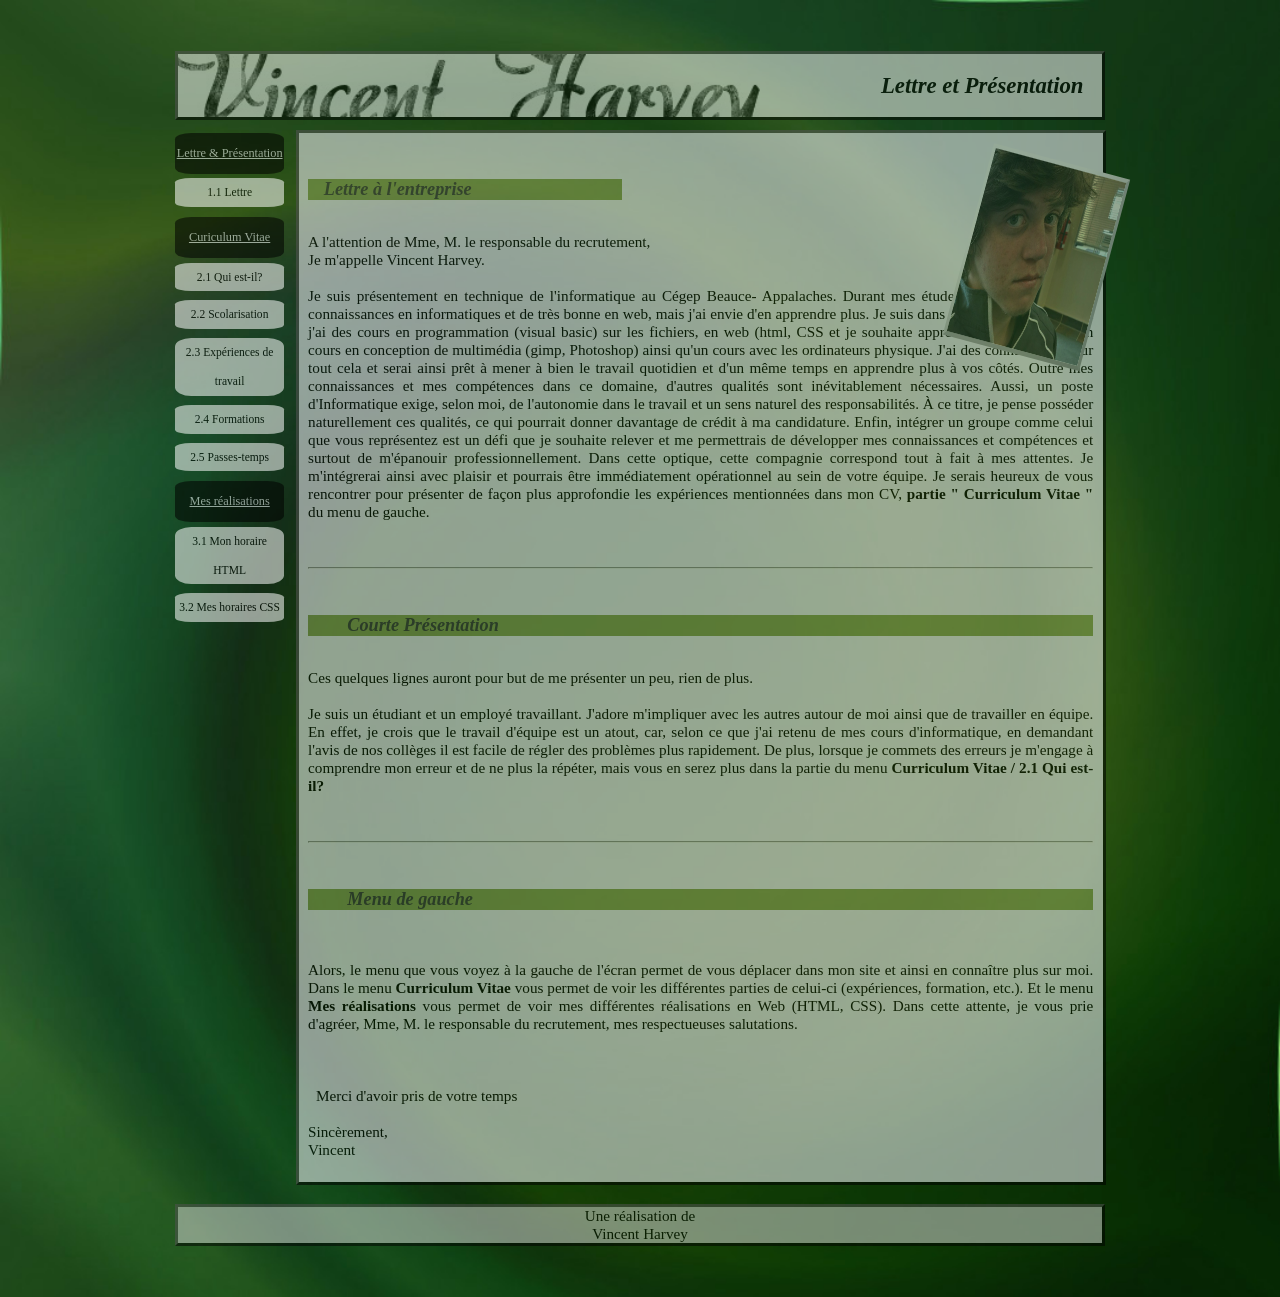
<file: first cv website/Index.html>
<!DOCTYPE html>
<html>


	<head>


		<meta http-equiv="Content-Type" content="text/html; charset=utf-8" />
		<meta name ="keywords" content="cv vincent, Vincent Harvey"/>
		<title>Vincent Harvey Curriculum Vitae</title>
		<link rel="stylesheet" href="CSS cv.css" type="text/css" /> 
		<script type="text/javascript" src="MenuBouton.js"></script>


	</head>
<body>



		<div id="tout">


				<h1 class ="titre">Lettre et Présentation </h1>
	<div id="bloc_menu">


		<div class="menu" id="menu1" >


			<a href="#">Lettre & Présentation</a>


		</div>
		<div id="sousmenu1">
<img src="vinc1.jpg" id="vinc" width="11%" height="22%">

			<div class="sousmenu">


				<a href="Index.html">1.1 Lettre</a>


			</div>
		</div>
		<div class="menu" id="menu1" >


			<a href="#">Curiculum Vitae</a>


		</div>
		<div id="sousmenu2">

			<div class="sousmenu">


				<a href="Quiestil.html">2.1 Qui est-il?</a>


			</div>
			<div class="sousmenu">


				<a href="scolarisation.html">2.2 Scolarisation</a>


			</div>
			<div class="sousmenu">


				<a href="experience.html">2.3 Expériences de travail</a>


			</div>
			<div class="sousmenu">


				<a href="formation.html">2.4 Formations</a>


			</div>
			<div class="sousmenu">


				<a href="passestemps.html">2.5 Passes-temps</a>


			</div>


		</div>
		
		<div class="menu" id="menu1" >


			<a href="#">Mes réalisations</a>


		</div>
		<div id="sousmenu3">


			<div class="sousmenu">


				<a href="horairehtml.html">3.1 Mon horaire HTML</a>


			</div>
			<div class="sousmenu">


				<a href="horairescss.html">3.2 Mes horaires CSS</a>


			</div>
		</div>



	</div>
				<div id="bloc_droit" class ="mouvement">
				</div>
				<div id="contenu">


					<p align="center"><h2 id="photo"> Lettre à l'entreprise </h2> </br>A l'attention de Mme, M. le responsable du recrutement, </br> Je m'appelle Vincent Harvey. </br></br> Je suis présentement en technique de l'informatique au Cégep Beauce- Appalaches. Durant mes études, j'ai acquis certaines connaissances en informatiques et de très bonne en web, mais j'ai envie d'en apprendre plus. Je suis dans ma deuxième session et
					j'ai des cours en programmation (visual basic) sur les fichiers, en web (html, CSS et je souhaite apprendre du javascript), un cours en conception de multimédia (gimp, Photoshop) ainsi qu'un cours avec les ordinateurs physique. J'ai des connaissances sur tout cela et serai ainsi prêt à mener
					à bien le travail quotidien et d'un même temps en apprendre plus à vos côtés.  Outre mes connaissances et mes compétences dans ce domaine, d'autres qualités sont inévitablement nécessaires. Aussi, un poste d'Informatique exige, selon moi, de l'autonomie dans le travail et un sens naturel des responsabilités. À ce titre, je pense posséder naturellement ces qualités, ce qui pourrait donner davantage de crédit à ma candidature. Enfin, intégrer un groupe comme celui que vous représentez est un défi que je souhaite relever et me permettrais de développer mes connaissances et compétences et surtout de m'épanouir professionnellement. Dans cette optique, cette compagnie correspond tout à fait à mes attentes. Je m'intégrerai ainsi avec plaisir et pourrais être immédiatement opérationnel au sein de votre équipe. Je serais heureux de vous rencontrer pour présenter de façon plus approfondie les expériences mentionnées dans mon CV, <b> partie " Curriculum Vitae " </b> du menu de gauche.</p>
					<hr />   
					<p align ="center"><h2> Courte Présentation </h2> </br> Ces quelques lignes auront pour but de me présenter un peu, rien de plus. </br></br> Je suis un étudiant et un employé travaillant. J'adore m'impliquer avec les autres autour de moi 
					ainsi que de travailler en équipe. En effet, je crois que le travail d'équipe est un atout, car, selon ce que j'ai retenu de mes cours d'informatique, en demandant l'avis de nos collèges il est facile 
					de régler des problèmes plus rapidement. De plus, lorsque je commets des erreurs je m'engage à comprendre mon erreur et de ne plus la répéter, mais vous en serez plus dans la partie du menu
					<b>Curriculum Vitae / 2.1 Qui est-il?</b></p>
					<hr />
					<p align ="center"><h2> Menu de gauche </h2> </br></br> Alors, le menu que vous voyez à la gauche de l'écran permet de vous déplacer dans mon site et ainsi en connaître plus sur moi. 
					Dans le menu  <b> Curriculum Vitae </b> vous permet de voir les différentes parties de celui-ci (expériences, formation, etc.). Et le menu <b> Mes réalisations </b> 
						vous permet de voir mes différentes réalisations en Web (HTML, CSS). Dans cette attente, je vous prie d'agréer, Mme, M. le responsable du recrutement, mes respectueuses salutations.</p>
					<p align ="center" class ="fin"> Merci d'avoir pris de votre temps </br></br> Sincèrement, </br> Vincent </p>


				</div>
				<div id="pied">


					<p align ="center" class="titre"><font color="black">Une réalisation de </br> Vincent Harvey</font></p>


				</div>


		</div>


</body>


</html>
</file>
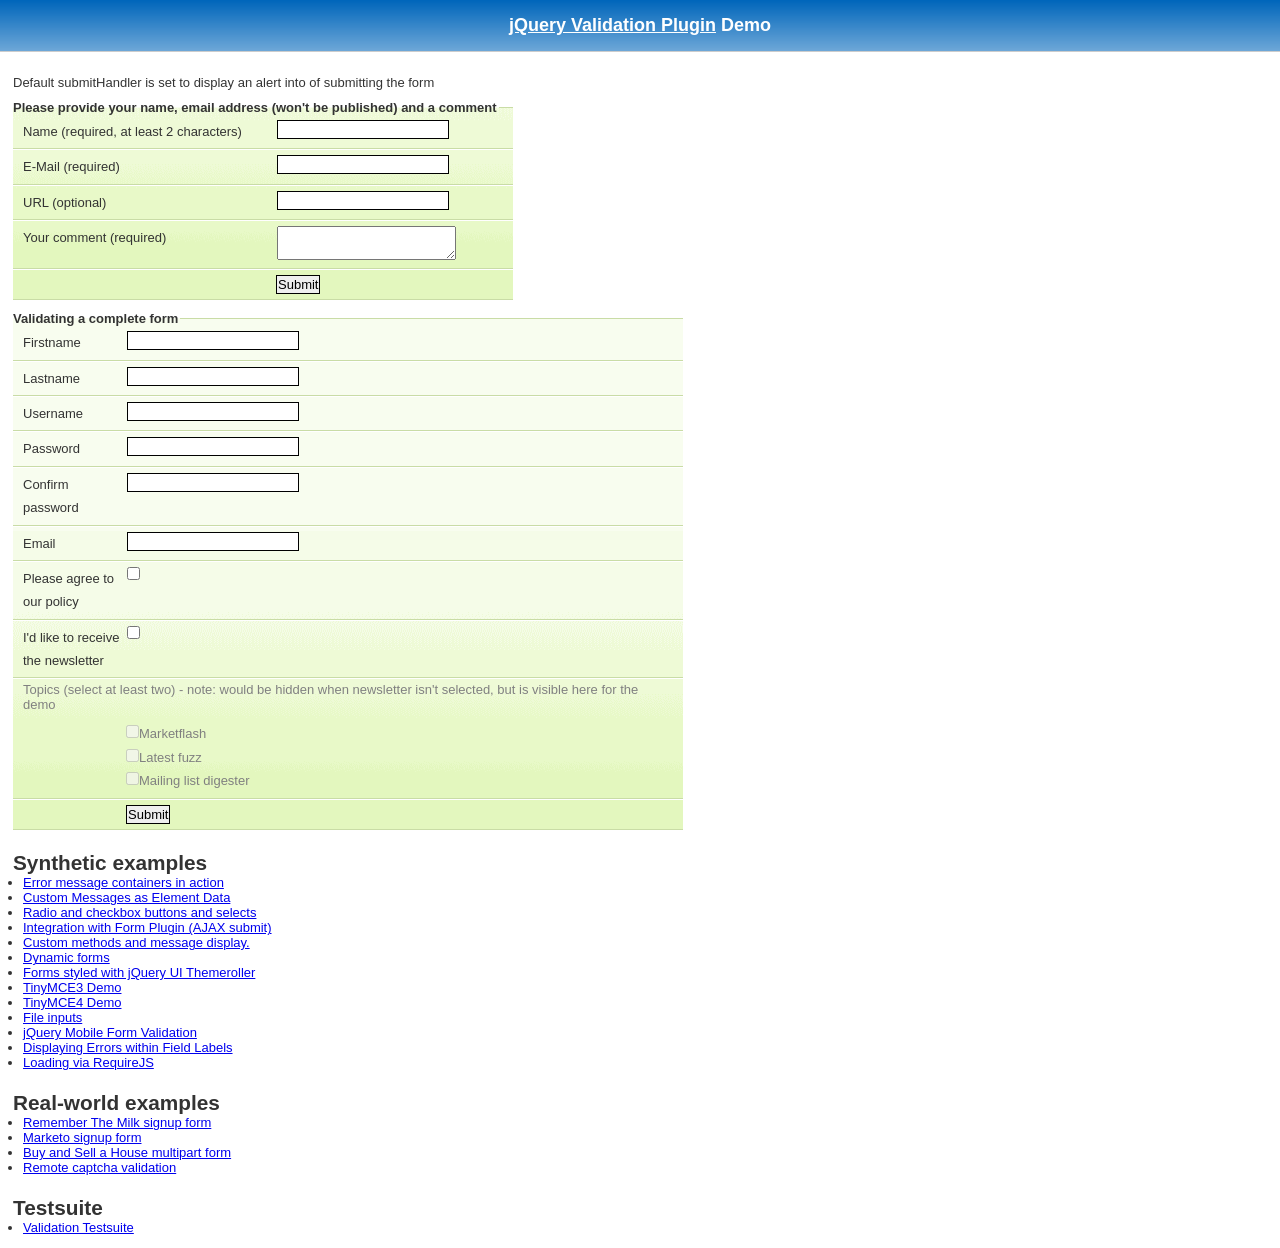
<file: Regular expressions/jquery-validation-1.14.0/demo/index.html>
<!DOCTYPE html>
<html lang="en">
<head>
	<meta charset="utf-8">
	<title>jQuery validation plug-in - main demo</title>
	<link rel="stylesheet" href="css/screen.css">
	<script src="../lib/jquery.js"></script>
	<script src="../dist/jquery.validate.js"></script>
	<script>
	$.validator.setDefaults({
		submitHandler: function() {
			alert("submitted!");
		}
	});

	$().ready(function() {
		// validate the comment form when it is submitted
		$("#commentForm").validate();

		// validate signup form on keyup and submit
		$("#signupForm").validate({
			rules: {
				firstname: "required",
				lastname: "required",
				username: {
					required: true,
					minlength: 2
				},
				password: {
					required: true,
					minlength: 5
				},
				confirm_password: {
					required: true,
					minlength: 5,
					equalTo: "#password"
				},
				email: {
					required: true,
					email: true
				},
				topic: {
					required: "#newsletter:checked",
					minlength: 2
				},
				agree: "required"
			},
			messages: {
				firstname: "Please enter your firstname",
				lastname: "Please enter your lastname",
				username: {
					required: "Please enter a username",
					minlength: "Your username must consist of at least 2 characters"
				},
				password: {
					required: "Please provide a password",
					minlength: "Your password must be at least 5 characters long"
				},
				confirm_password: {
					required: "Please provide a password",
					minlength: "Your password must be at least 5 characters long",
					equalTo: "Please enter the same password as above"
				},
				email: "Please enter a valid email address",
				agree: "Please accept our policy",
				topic: "Please select at least 2 topics"
			}
		});

		// propose username by combining first- and lastname
		$("#username").focus(function() {
			var firstname = $("#firstname").val();
			var lastname = $("#lastname").val();
			if (firstname && lastname && !this.value) {
				this.value = firstname + "." + lastname;
			}
		});

		//code to hide topic selection, disable for demo
		var newsletter = $("#newsletter");
		// newsletter topics are optional, hide at first
		var inital = newsletter.is(":checked");
		var topics = $("#newsletter_topics")[inital ? "removeClass" : "addClass"]("gray");
		var topicInputs = topics.find("input").attr("disabled", !inital);
		// show when newsletter is checked
		newsletter.click(function() {
			topics[this.checked ? "removeClass" : "addClass"]("gray");
			topicInputs.attr("disabled", !this.checked);
		});
	});
	</script>
	<style>
	#commentForm {
		width: 500px;
	}
	#commentForm label {
		width: 250px;
	}
	#commentForm label.error, #commentForm input.submit {
		margin-left: 253px;
	}
	#signupForm {
		width: 670px;
	}
	#signupForm label.error {
		margin-left: 10px;
		width: auto;
		display: inline;
	}
	#newsletter_topics label.error {
		display: none;
		margin-left: 103px;
	}
	</style>
</head>
<body>
<h1 id="banner"><a href="http://jqueryvalidation.org/">jQuery Validation Plugin</a> Demo</h1>
<div id="main">
	<p>Default submitHandler is set to display an alert into of submitting the form</p>
	<form class="cmxform" id="commentForm" method="get" action="">
		<fieldset>
			<legend>Please provide your name, email address (won't be published) and a comment</legend>
			<p>
				<label for="cname">Name (required, at least 2 characters)</label>
				<input id="cname" name="name" minlength="2" type="text" required>
			</p>
			<p>
				<label for="cemail">E-Mail (required)</label>
				<input id="cemail" type="email" name="email" required>
			</p>
			<p>
				<label for="curl">URL (optional)</label>
				<input id="curl" type="url" name="url">
			</p>
			<p>
				<label for="ccomment">Your comment (required)</label>
				<textarea id="ccomment" name="comment" required></textarea>
			</p>
			<p>
				<input class="submit" type="submit" value="Submit">
			</p>
		</fieldset>
	</form>
	<form class="cmxform" id="signupForm" method="get" action="">
		<fieldset>
			<legend>Validating a complete form</legend>
			<p>
				<label for="firstname">Firstname</label>
				<input id="firstname" name="firstname" type="text">
			</p>
			<p>
				<label for="lastname">Lastname</label>
				<input id="lastname" name="lastname" type="text">
			</p>
			<p>
				<label for="username">Username</label>
				<input id="username" name="username" type="text">
			</p>
			<p>
				<label for="password">Password</label>
				<input id="password" name="password" type="password">
			</p>
			<p>
				<label for="confirm_password">Confirm password</label>
				<input id="confirm_password" name="confirm_password" type="password">
			</p>
			<p>
				<label for="email">Email</label>
				<input id="email" name="email" type="email">
			</p>
			<p>
				<label for="agree">Please agree to our policy</label>
				<input type="checkbox" class="checkbox" id="agree" name="agree">
			</p>
			<p>
				<label for="newsletter">I'd like to receive the newsletter</label>
				<input type="checkbox" class="checkbox" id="newsletter" name="newsletter">
			</p>
			<fieldset id="newsletter_topics">
				<legend>Topics (select at least two) - note: would be hidden when newsletter isn't selected, but is visible here for the demo</legend>
				<label for="topic_marketflash">
					<input type="checkbox" id="topic_marketflash" value="marketflash" name="topic">Marketflash
				</label>
				<label for="topic_fuzz">
					<input type="checkbox" id="topic_fuzz" value="fuzz" name="topic">Latest fuzz
				</label>
				<label for="topic_digester">
					<input type="checkbox" id="topic_digester" value="digester" name="topic">Mailing list digester
				</label>
				<label for="topic" class="error">Please select at least two topics you'd like to receive.</label>
			</fieldset>
			<p>
				<input class="submit" type="submit" value="Submit">
			</p>
		</fieldset>
	</form>
	<h3>Synthetic examples</h3>
	<ul>
		<li><a href="errorcontainer-demo.html">Error message containers in action</a>
		</li>
		<li><a href="custom-messages-data-demo.html">Custom Messages as Element Data</a>
		</li>
		<li><a href="radio-checkbox-select-demo.html">Radio and checkbox buttons and selects</a>
		</li>
		<li><a href="ajaxSubmit-integration-demo.html">Integration with Form Plugin (AJAX submit)</a>
		</li>
		<li><a href="custom-methods-demo.html">Custom methods and message display.</a>
		</li>
		<li><a href="dynamic-totals.html">Dynamic forms</a>
		</li>
		<li><a href="themerollered.html">Forms styled with jQuery UI Themeroller</a>
		</li>
		<li><a href="tinymce/">TinyMCE3 Demo</a>
		</li>
		<li><a href="tinymce4/">TinyMCE4 Demo</a>
		</li>
		<li><a href="file_input.html">File inputs</a>
		</li>
		<li><a href="jquerymobile.html">jQuery Mobile Form Validation</a>
		</li>
		<li><a href="errors-within-labels.html">Displaying Errors within Field Labels</a>
		</li>
		<li><a href="requirejs/index.html">Loading via RequireJS</a>
		</li>
	</ul>
	<h3>Real-world examples</h3>
	<ul>
		<li><a href="milk/">Remember The Milk signup form</a>
		</li>
		<li><a href="marketo/">Marketo signup form</a>
		</li>
		<li><a href="multipart/">Buy and Sell a House multipart form</a>
		</li>
		<li><a href="captcha/">Remote captcha validation</a>
		</li>
	</ul>
	<h3>Testsuite</h3>
	<ul>
		<li><a href="../test/">Validation Testsuite</a>
		</li>
	</ul>
</div>
</body>
</html>
</file>
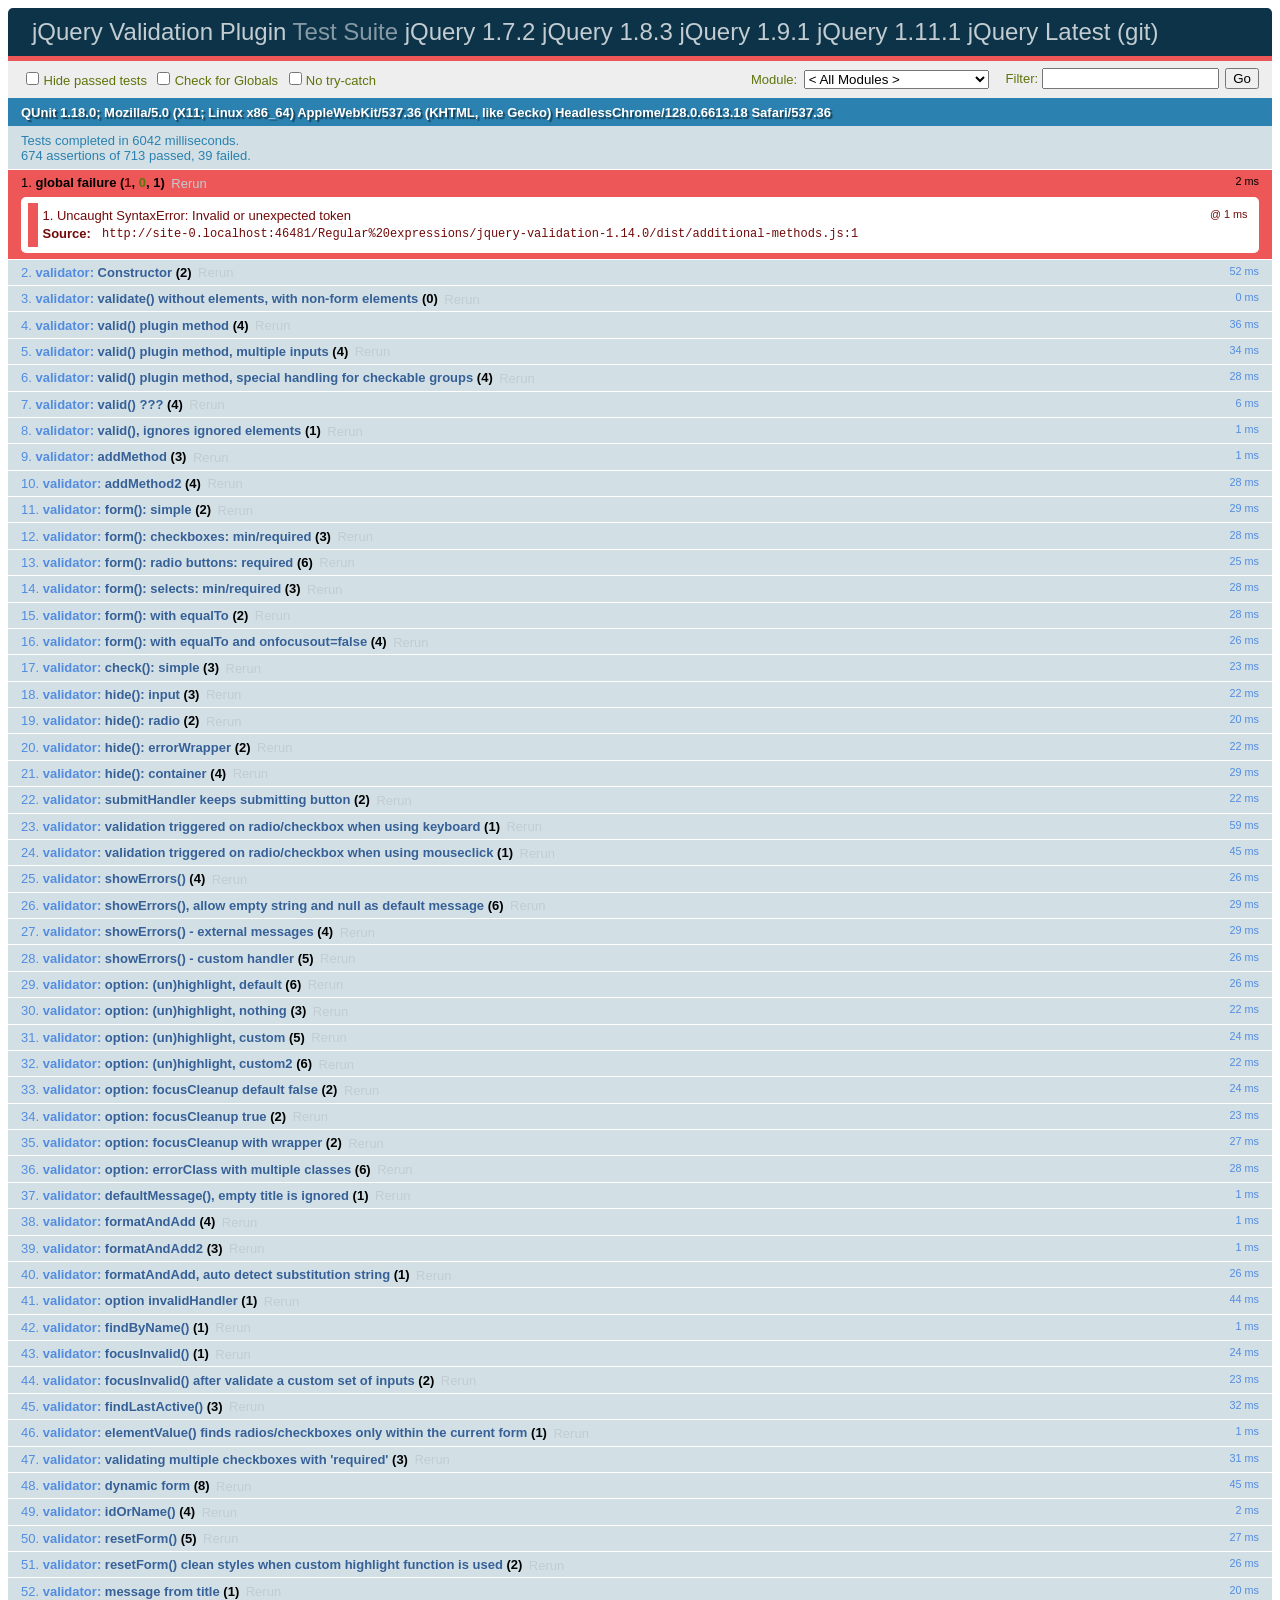
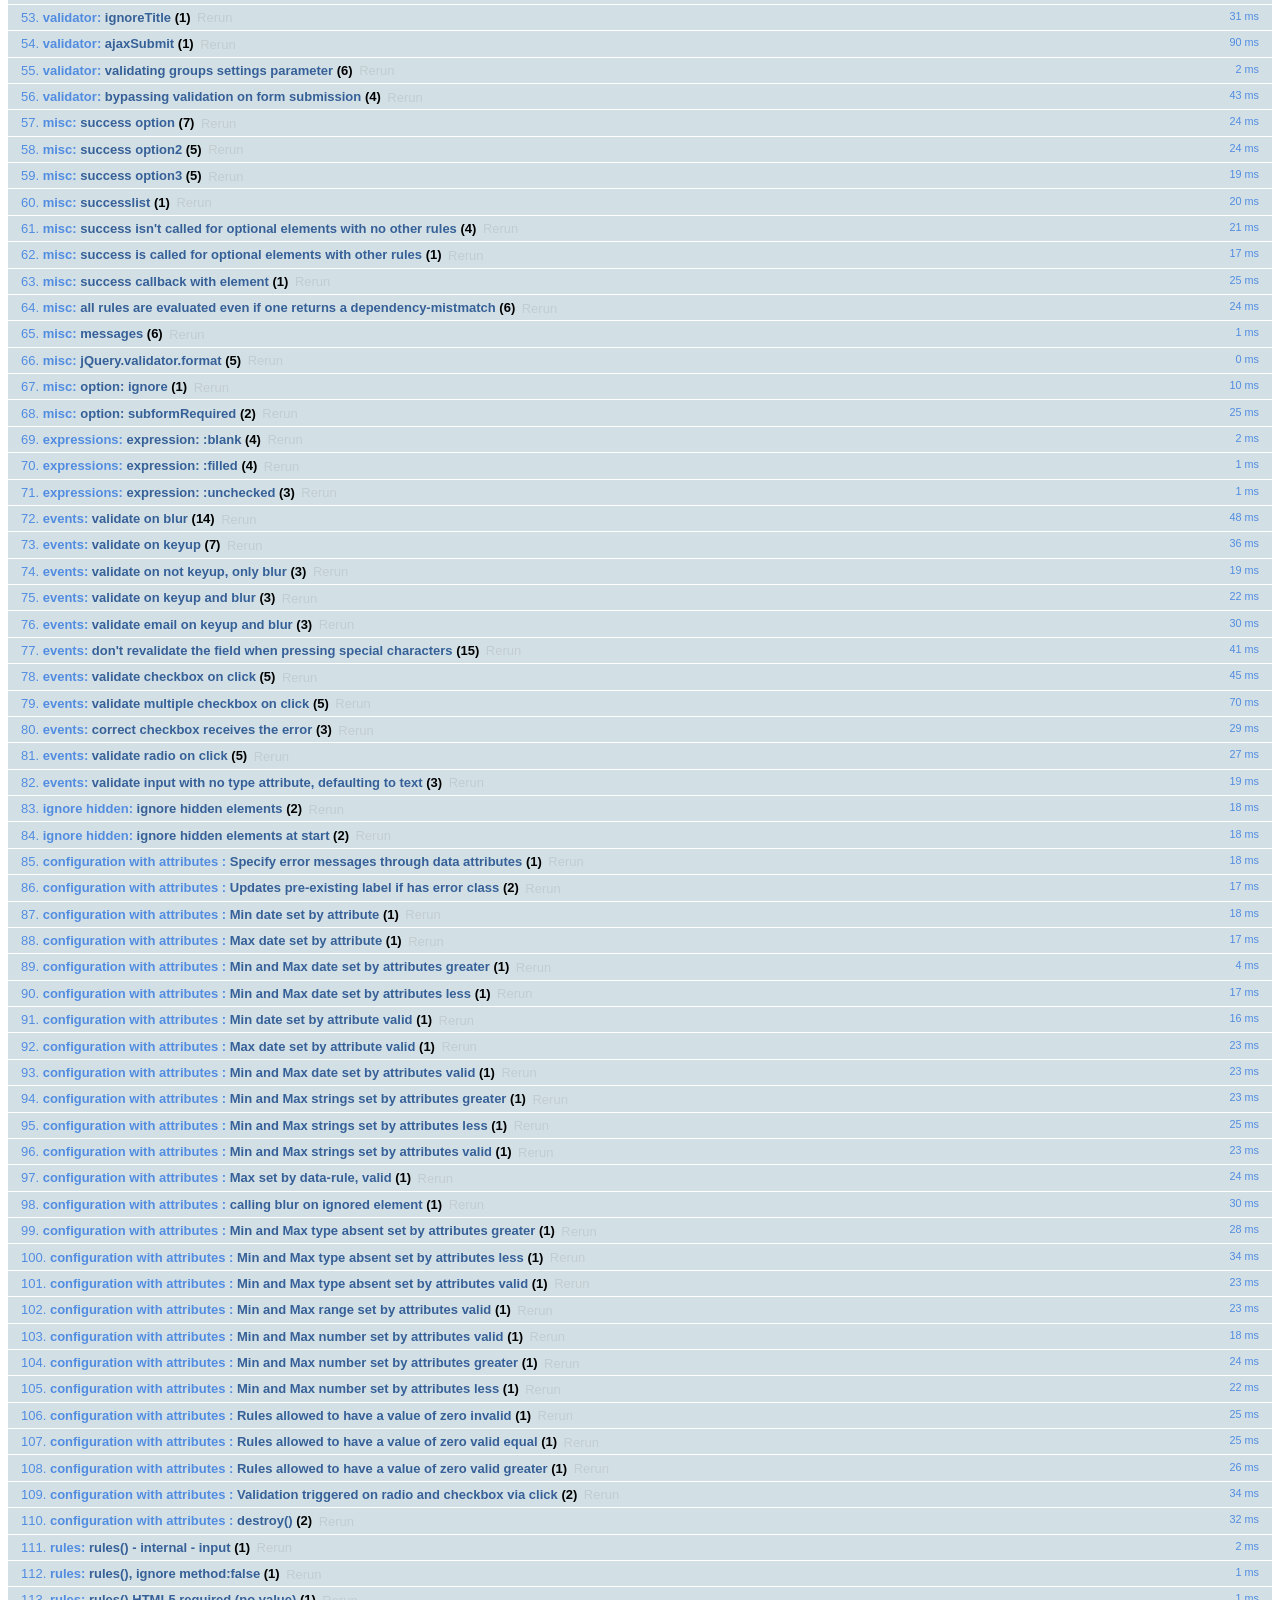
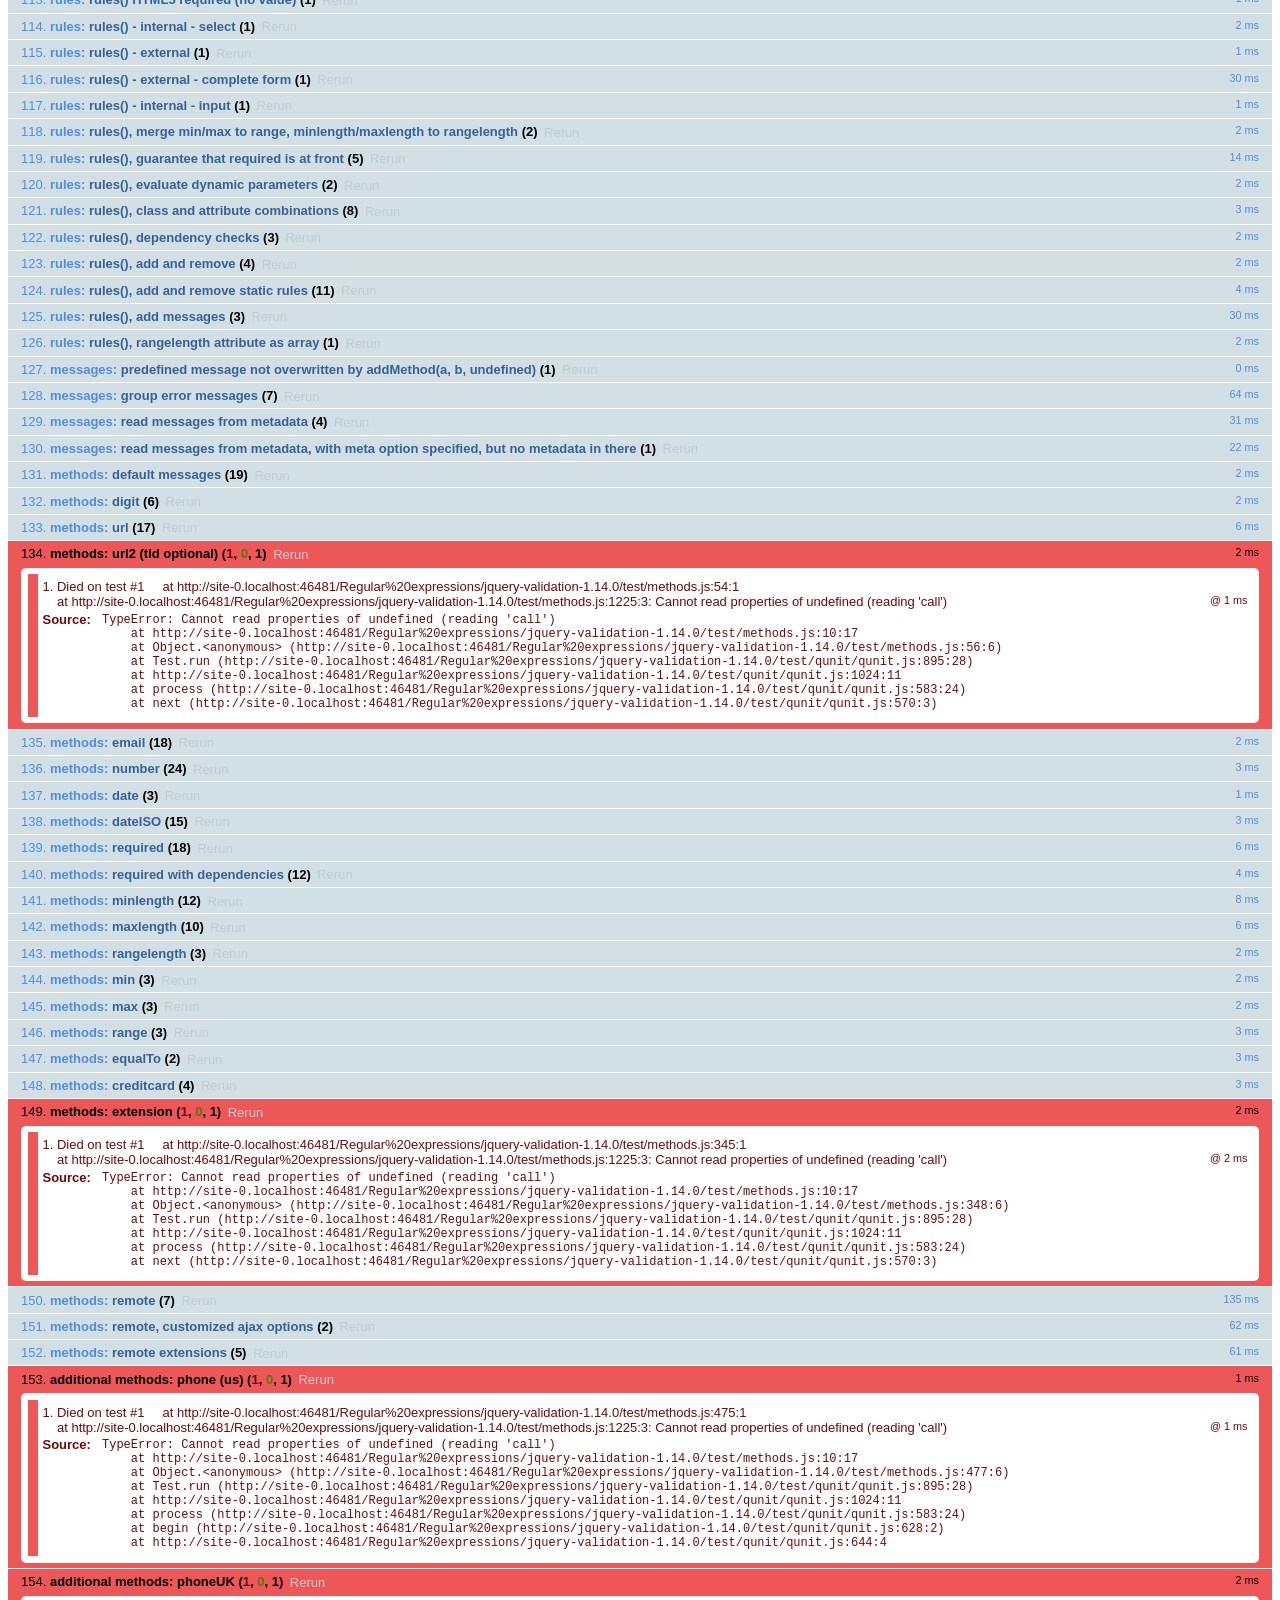
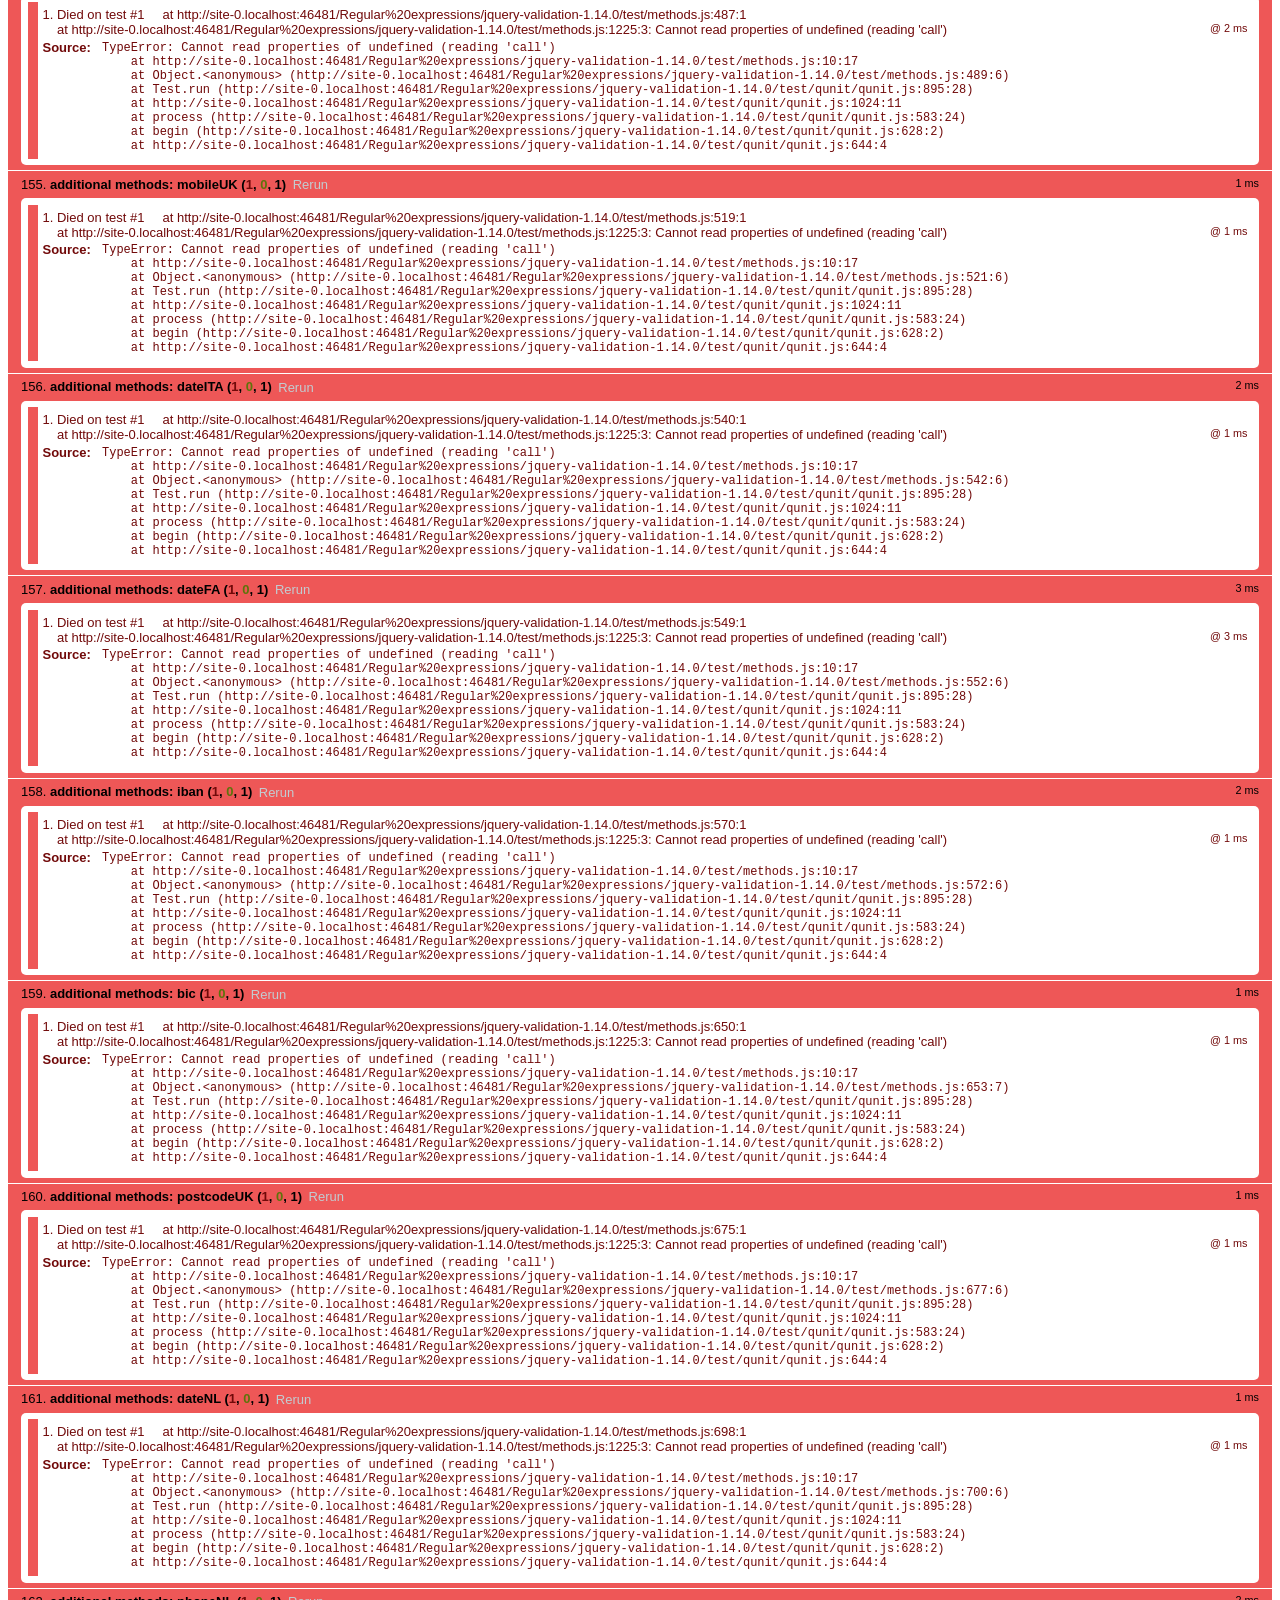
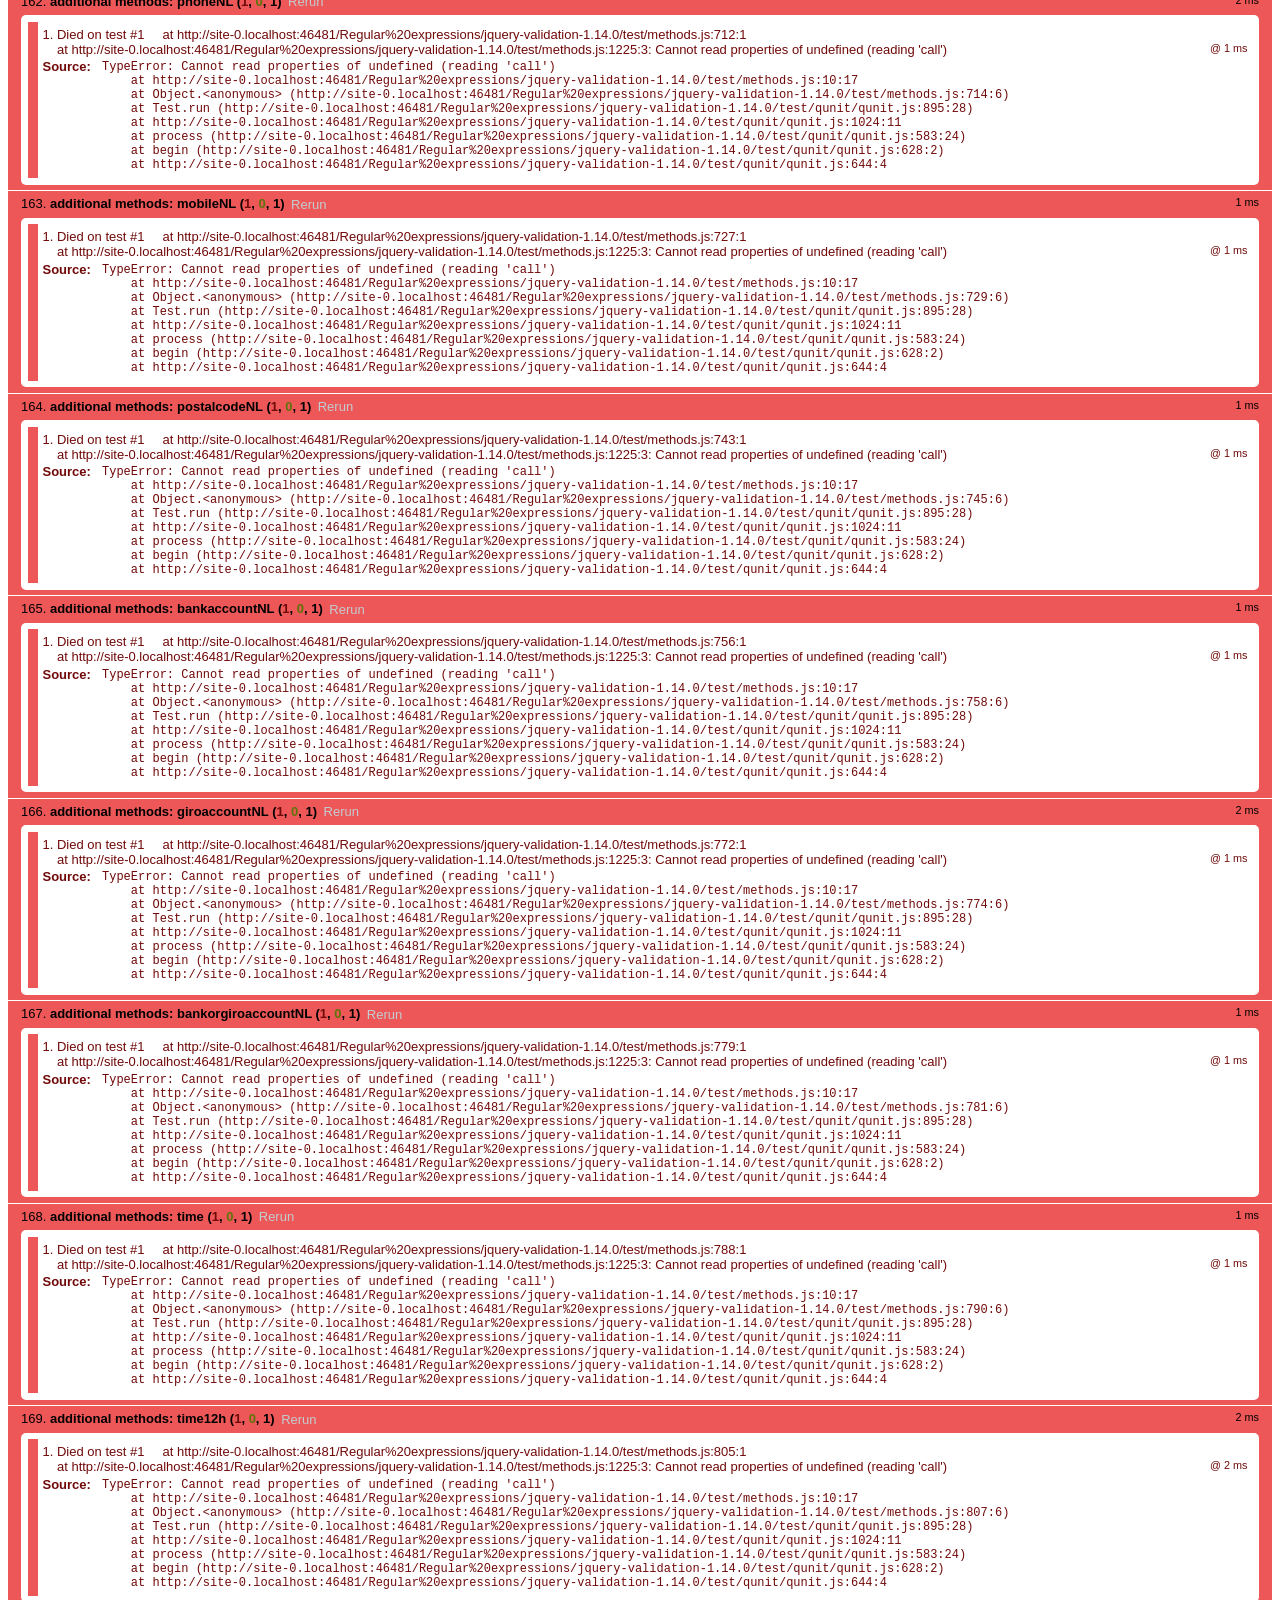
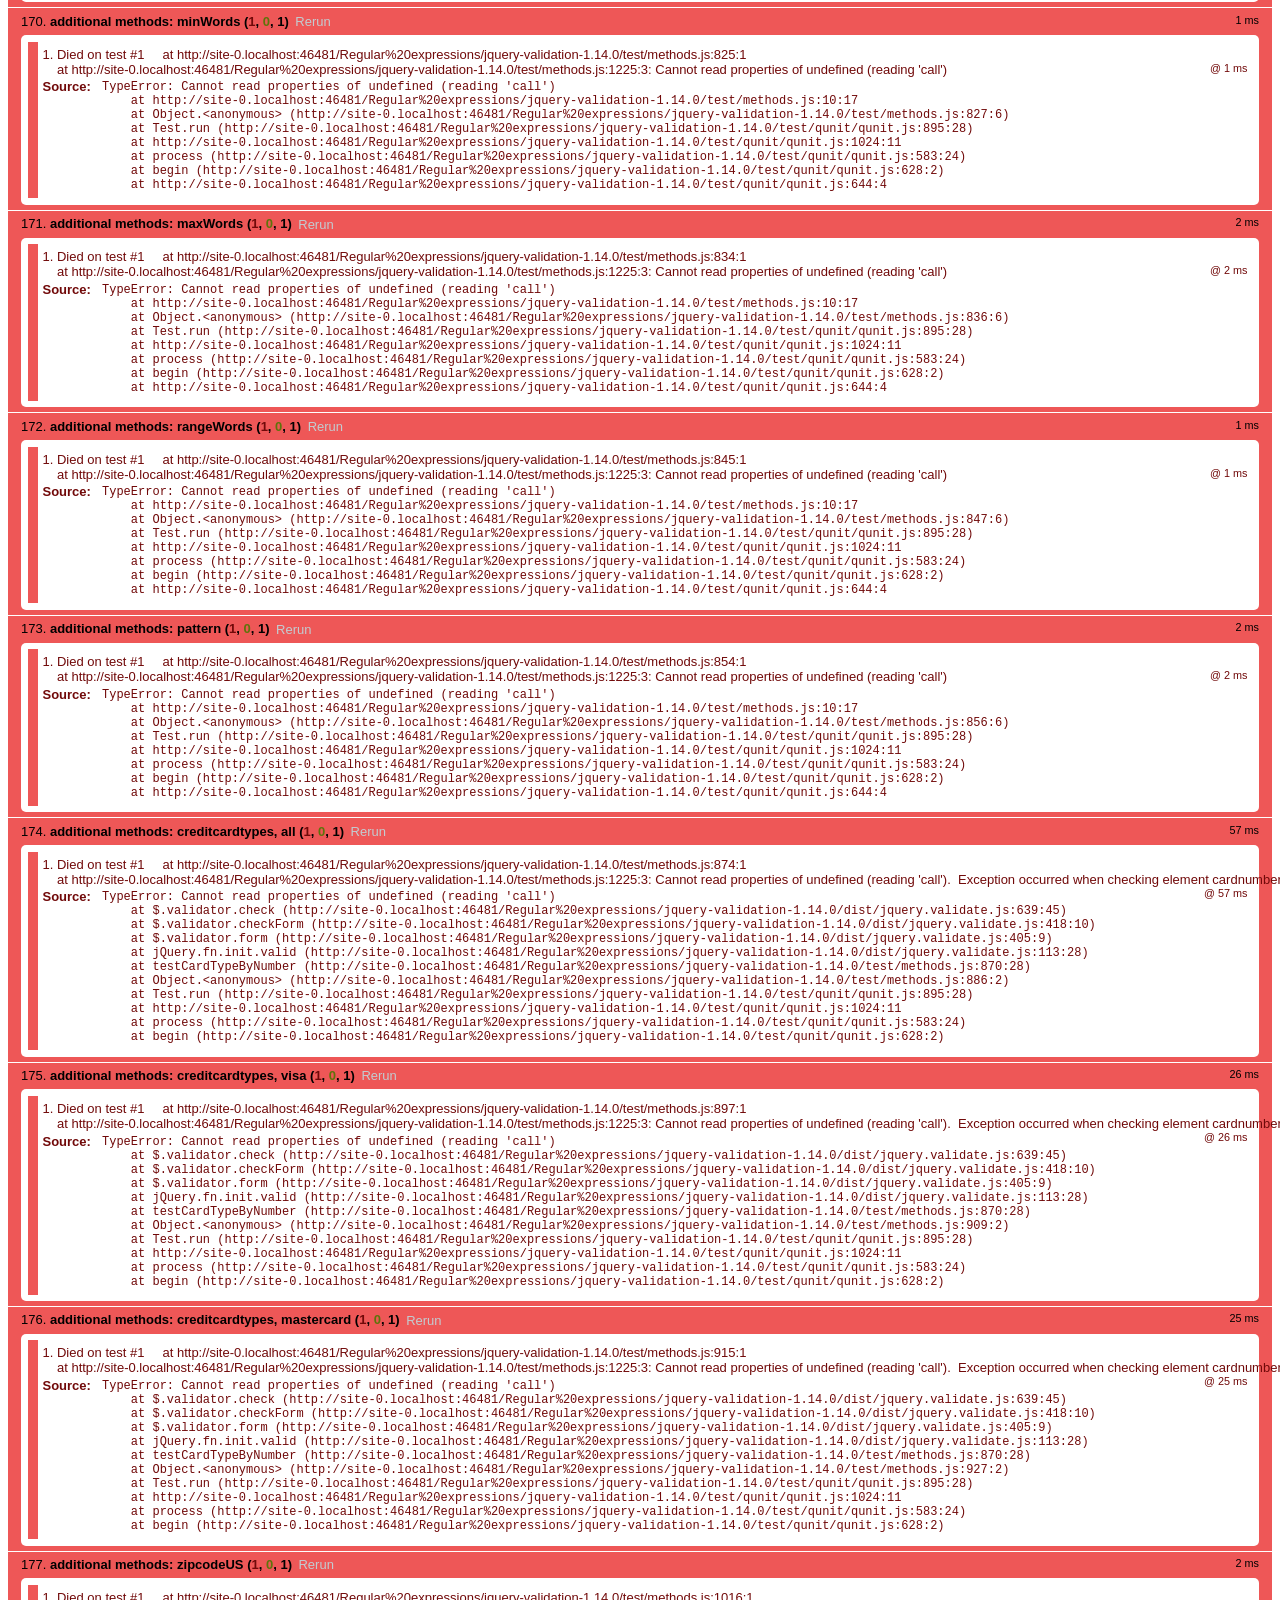
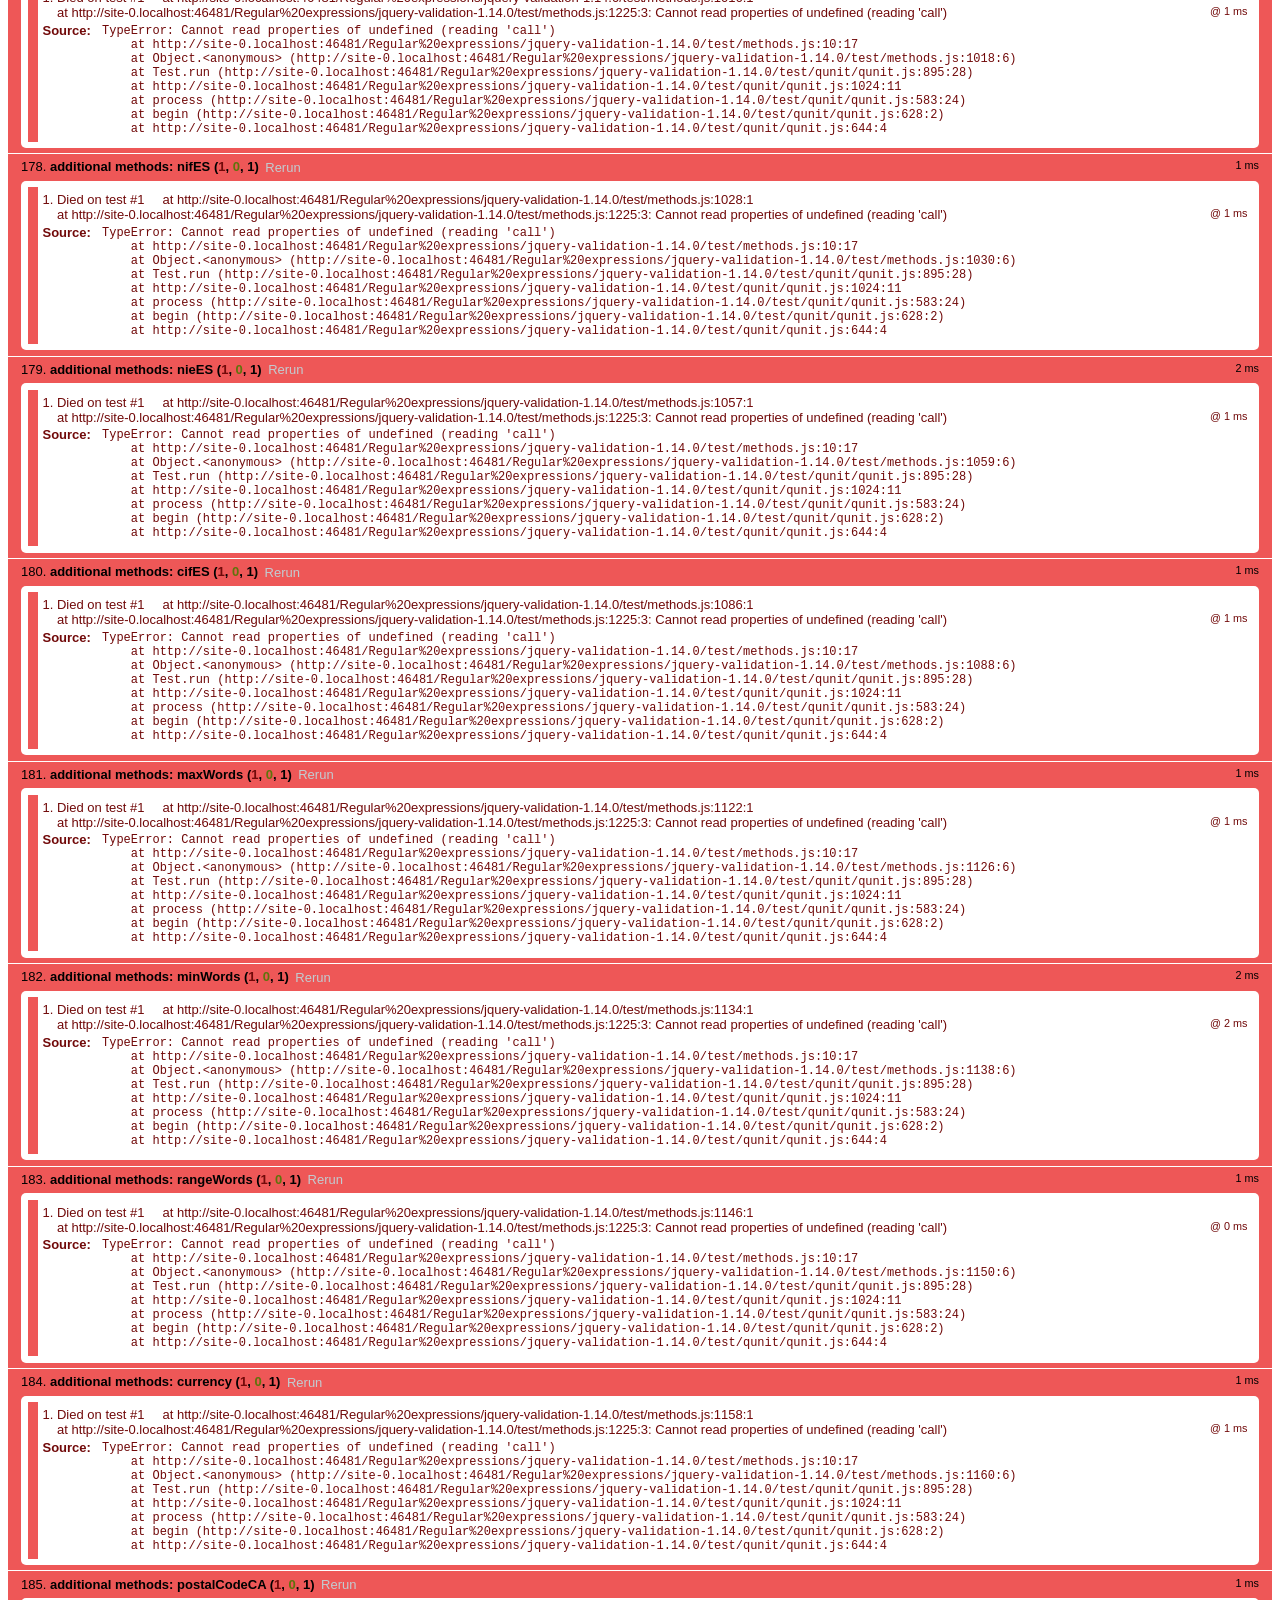
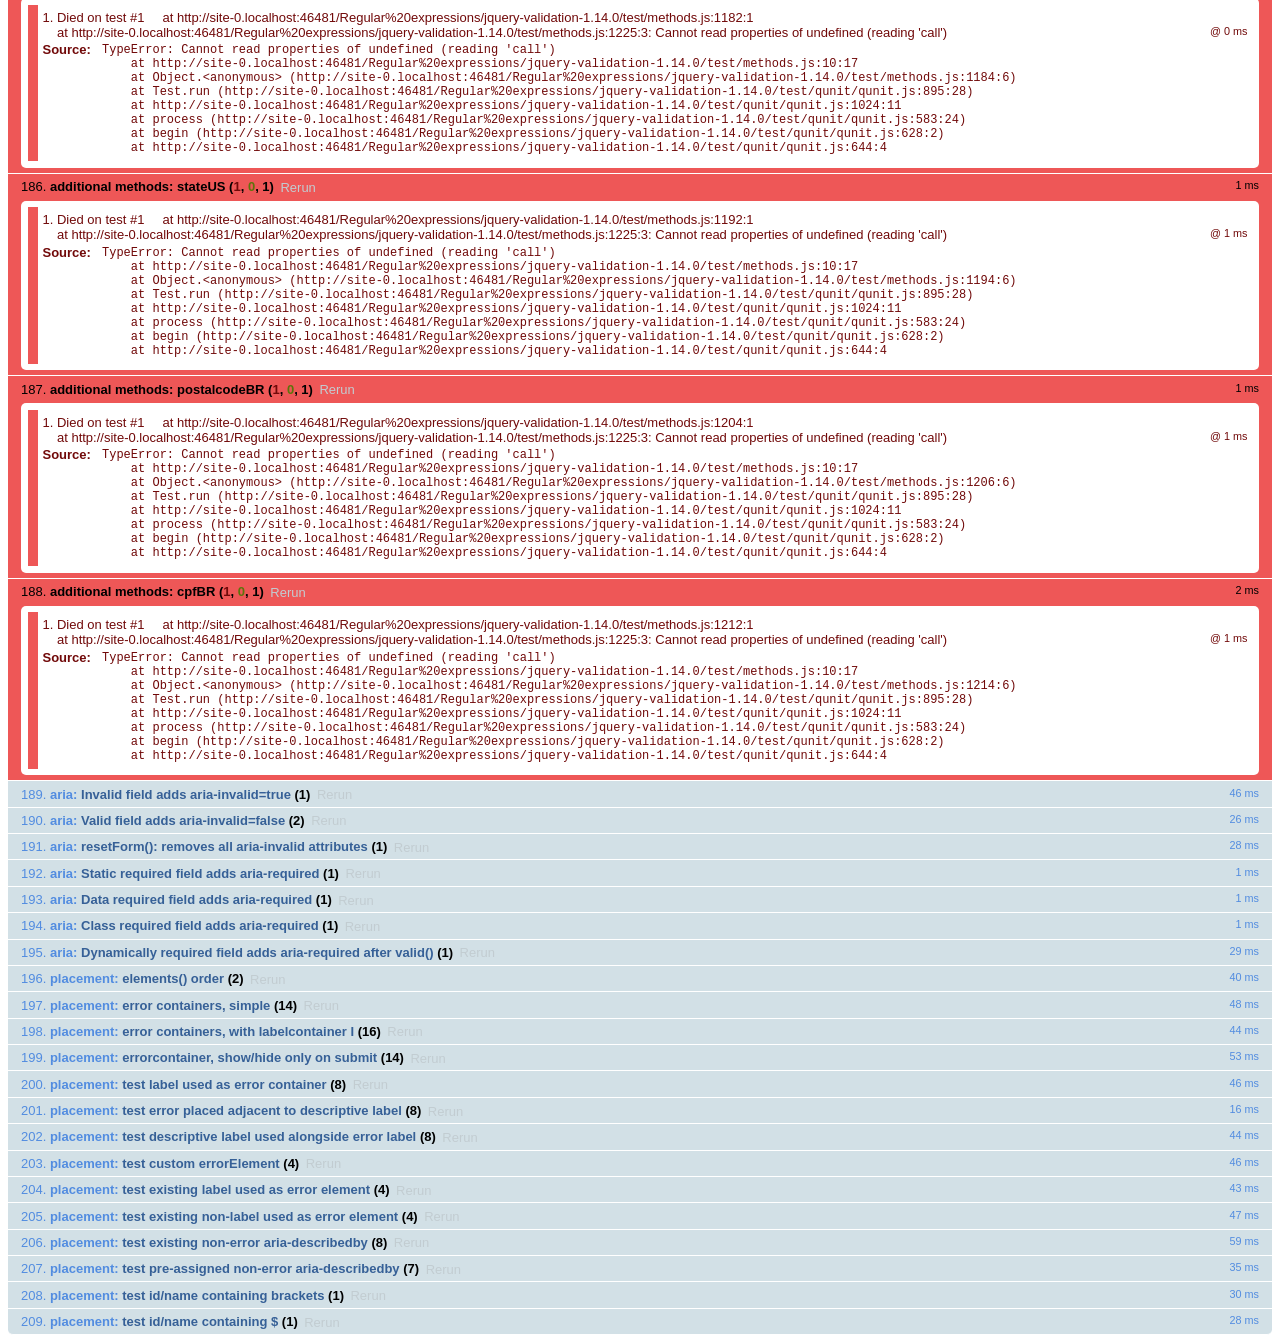
<file: Regular expressions/jquery-validation-1.14.0/test/index.html>
<!DOCTYPE html>
<html id="html">
<head>
	<meta charset="utf-8">
	<title>jQuery - Validation Test Suite</title>
	<link rel="stylesheet" href="qunit/qunit.css">
	<script src="../lib/jquery.js"></script>
	<script src="../lib/jquery.simulate.js"></script>
	<script src="../lib/jquery.form.js"></script>
	<script src="qunit/qunit.js"></script>
	<script src="../lib/jquery.mockjax.js"></script>
	<script src="../dist/jquery.validate.js"></script>
	<script src="../dist/additional-methods.js"></script>
	<script src="test.js"></script>
	<script src="rules.js"></script>
	<script src="messages.js"></script>
	<script src="methods.js"></script>
	<script src="aria.js"></script>
	<script src="error-placement.js"></script>
</head>
<body id="body">
<h1 id="qunit-header">
	<a href="http://jqueryvalidation.org/">jQuery Validation Plugin</a> Test Suite
	<a href="?jquery=1.7.2">jQuery 1.7.2</a>
	<a href="?jquery=1.8.3">jQuery 1.8.3</a>
	<a href="?jquery=1.9.1">jQuery 1.9.1</a>
	<a href="?jquery=1.11.1">jQuery 1.11.1</a>
	<a href="?jquery=git">jQuery Latest (git)</a>
</h1>
<div>
</div>
<h2 id="qunit-banner"></h2>
<div id="qunit-testrunner-toolbar"></div>
<h2 id="qunit-userAgent"></h2>
<ol id="qunit-tests"></ol>
<!-- Test HTML -->
<div id="other" style="display:none;">
	<input type="password" name="pw1" id="pw1" value="engfeh">
	<input type="password" name="pw2" id="pw2" value="">
</div>
<div id="qunit-fixture">
	<p id="firstp">See <a id="simon1" href="http://simon.incutio.com/archive/2003/03/25/#getElementsBySelector" rel="bookmark">this blog entry</a> for more information.</p>
	<p id="ap">
		Here are some links in a normal paragraph: <a id="google" href="http://www.google.com/" title="Google!">Google</a>,
		<a id="groups" href="http://groups.google.com/">Google Groups</a>. This link has
		<code><a href="#" id="anchor1">class="blog"</a>
		</code>:
		<a href="http://diveintomark.org/" class="blog" hreflang="en" id="mark">diveintomark</a>
	</p>
	<div id="foo">
		<p id="sndp">Everything inside the red border is inside a div with
			<code>id="foo"</code>.</p>
		<p lang="en" id="en">This is a normal link: <a id="yahoo" href="http://www.yahoo.com/" class="blogTest">Yahoo</a>
		</p>
		<p id="sap">This link has
			<code><a href="#2" id="anchor2">class="blog"</a>
			</code>: <a href="http://simon.incutio.com/" class="blog link" id="simon">Simon Willison's Weblog</a>
		</p>
	</div>
	<p id="first">Try them out:</p>
	<ul id="firstUL"></ul>
	<ol id="empty"></ol>
	<form id="testForm1">
		<input type="text" data-rule-required="true" data-rule-minlength="2" title="buga" name="firstname" id="firstname">
		<label id="errorFirstname" for="firstname" class="error">error for firstname</label>
		<input type="text" data-rule-required="true" title="buga" name="lastname" id="lastname">
		<input type="text" data-rule-required="true" title="something" name="something" id="something" value="something">
	</form>
	<form id="testForm1clean">
		<input title="buga" name="firstnamec" id="firstnamec">
		<label id="errorFirstnamec" for="firstnamec" class="error">error for firstname</label>
		<input title="buga" name="lastname" id="lastnamec">
		<input name="username" id="usernamec">
	</form>
	<form id="userForm">
		<input type="text" data-rule-required="true" name="username" id="username">
		<input type="submit" name="submitButton" value="submitButtonValue">
	</form>
	<form id="signupForm" action="form.php">
		<input id="user" name="user" title="Please enter your username (at least 3 characters)" data-rule-required="true" data-rule-minlength="3">
		<input type="password" name="password" id="password" data-rule-required="true" data-rule-minlength="5">
	</form>
	<form id="testForm2">
		<input data-rule-required="true" type="radio" name="agree" id="agb">
		<label for="agree" id="agreeLabel" class="xerror">error for agb</label>
	</form>
	<form id="testForm3">
		<select data-rule-required="true" name="meal" id="meal">
			<option value="">Please select...</option>
			<option value="1">Food</option>
			<option value="2">Milk</option>
		</select>
	</form>
	<div class="error" id="errorContainer">
		<ul>
			<li class="error" id="errorWrapper">
				<label for="meal" id="mealLabel" class="error">error for meal</label>
			</li>
		</ul>
	</div>
	<form id="testForm4">
		<input data-rule-foo="true" name="f1" id="f1">
		<input data-rule-bar="true" name="f2" id="f2">
	</form>
	<form id="testForm5">
		<input data-rule-equalto="#x2" value="x" name="x1" id="x1">
		<input data-rule-equalto="#x1" value="y" name="x2" id="x2">
	</form>
	<form id="testForm6">
		<input data-rule-required="true" data-rule-minlength="2" type="checkbox" name="check" id="form6check1">
		<input type="checkbox" name="check" id="form6check2">
	</form>
	<form id="testForm7">
		<select data-rule-required="true" data-rule-minlength="2" name="selectf7" id="selectf7" multiple="multiple">
			<option id="optionxa" value="0">0</option>
			<option id="optionxb" value="1">1</option>
			<option id="optionxc" value="2">2</option>
			<option id="optionxd" value="3">3</option>
		</select>
	</form>
	<form id="dateRangeForm">
		<input id="fromDate" name="fromDate" class="requiredDateRange" value="x">
		<input id="toDate" name="toDate" class="requiredDateRange" value="y">
		<span class="errorContainer"></span>
	</form>
	<form id="testForm8">
		<input id="form8input" data-rule-required="true" data-rule-number="true" data-rule-rangelength="2,8" name="abc">
		<input type="radio" name="radio1">
	</form>
	<form id="testForm9">
		<input id="testEmail9" data-rule-required="true" data-rule-email="true" data-msg-required="required" data-msg-email="email">
		<input id="testGeneric9" data-rule-required="true" data-rule-email="true" data-msg="generic" data-msg-email="email">
	</form>
	<form id="testForm10">
		<input type="radio" name="testForm10Radio" value="1" id="testForm10Radio1">
		<input type="radio" name="testForm10Radio" value="2" id="testForm10Radio2">
	</form>
	<form id="testForm11">
		<!-- HTML5 -->
		<input required type="text" name="testForm11Text" id="testForm11text1">
	</form>
	<form id="testForm12">
		<!-- empty "type" attribute -->
		<input name="testForm12text" id="testForm12text" data-rule-required="true">
	</form>
	<form id="testForm13">
		<select id="cars-select" name="cars" title="Please select at least two cars, but no more than three" required rangelength="[2,3]" multiple="multiple">
			<option value="m_sl">Mercedes SL</option>
			<option value="o_c">Opel Corsa</option>
			<option value="vw_p">VW Polo</option>
			<option value="t_s">Titanic Skoda</option>
		</select>
	</form>
	<form id="testForm14">
		<!-- test existing "label" error holder -->
		<input name="testForm14text" id="testForm14text" data-rule-required="true" data-msg="required">
		<label for="testForm14text" class="error"></label>
	</form>
	<form id="testForm16">
		<!-- test existing "label" attribute -->
		<input name="testForm16text" id="testForm16text" data-rule-required="true" data-msg="missing">
		<label for="testForm16text" class="title">Field Label</label>
	</form>
	<form id="testForm15">
		<!-- test existing non-label error holder -->
		<input name="testForm15text" id="testForm15text" data-rule-required="true" data-msg="required" aria-describedby="testForm15text-error">
		<span id="testForm15text-error" class="error"></span>
	</form>
	<form id="testForm17">
		<!-- test existing non-error aria-describedby -->
		<label for="testForm17text">My Label</label>
		<input name="testForm17text" id="testForm17text" data-rule-required="true" data-msg="required" aria-describedby="testForm17text-description">
		<span id="testForm17text-description">This is where you enter your data</span>
	</form>
	<form id="testForm18">
		<!-- test id/name containing brackets -->
		<input name="testForm18[text]" id="testForm18[text]" required>
	</form>
	<form id="testForm19">
	<!-- test id/name containing $ -->
	<input name="testForm19$text" id="testForm19$text" required>
	</form>
	<form id="dataMessages">
		<input name="dataMessagesName" id="dataMessagesName" class="required" data-msg-required="You must enter a value here">
	</form>
	<div id="simplecontainer">
		<h3></h3>
	</div>
	<div id="container" style="min-height:1px"></div>
	<ol id="labelcontainer"></ol>
	<form id="elementsOrder">
		<select class="required" name="order1" id="order1">
			<option value="">none</option>
		</select>
		<input class="required" name="order2" id="order2">
		<input class="required" name="order3" type="checkbox" id="order3">
		<input class="required" name="order4" id="order4">
		<input class="required" name="order5" type="radio" id="order5">
		<input class="required" name="order6" id="order6">
		<ul id="orderContainer">
		</ul>
	</form>
	<form id="form" action="formaction">
		<input type="text" name="action" value="Test" id="text1">
		<input type="text" name="text2" value="" id="text1b">
		<input type="text" name="text2" value="T " id="text1c">
		<input type="text" name="text2" value="T" id="text2">
		<input type="text" name="text2" value="TestTestTest" id="text3">
		<input type="text" name="action" value="0" id="value1">
		<input type="text" name="text2" value="10" id="value2">
		<input type="text" name="text2" value="1000" id="value3">
		<input type="radio" name="radio1" id="radio1">
		<input type="radio" name="radio1" id="radio1a">
		<input type="radio" name="radio2" id="radio2" checked="checked">
		<input type="radio" name="radio" id="radio3">
		<input type="radio" name="radio" id="radio4" checked="checked">
		<input type="checkbox" name="check" id="check1" checked="checked">
		<input type="checkbox" name="check" id="check1b">
		<input type="checkbox" name="check2" id="check2">
		<input type="checkbox" name="check3" id="check3" checked="checked">
		<input type="checkbox" name="check3" checked="checked">
		<input type="checkbox" name="check3" checked="checked">
		<input type="checkbox" name="check3" checked="checked">
		<input type="checkbox" name="check3" checked="checked">
		<input type="hidden" name="hidden" id="hidden1">
		<input type="text" style="display:none;" name="foo[bar]" id="hidden2">
		<input type="text" readonly="readonly" id="name" name="name" value="name">
		<button name="button">Button</button>
		<textarea id="area1" name="area1">foobar</textarea>
		<textarea id="area2" name="area2"></textarea>
		<select name="select1" id="select1">
			<option id="option1a" value="">Nothing</option>
			<option id="option1b" value="1">1</option>
			<option id="option1c" value="2">2</option>
			<option id="option1d" value="3">3</option>
		</select>
		<select name="select2" id="select2">
			<option id="option2a" value="">Nothing</option>
			<option id="option2b" value="1">1</option>
			<option id="option2c" value="2">2</option>
			<option id="option2d" selected="selected" value="3">3</option>
		</select>
		<select name="select3" id="select3" multiple="multiple">
			<option id="option3a" value="">Nothing</option>
			<option id="option3b" selected="selected" value="1">1</option>
			<option id="option3c" selected="selected" value="2">2</option>
			<option id="option3d" value="3">3</option>
		</select>
		<select name="select4" id="select4" multiple="multiple">
			<option id="option4a" selected="selected" value="1">1</option>
			<option id="option4b" selected="selected" value="2">2</option>
			<option id="option4c" selected="selected" value="3">3</option>
			<option id="option4d" selected="selected" value="4">4</option>
			<option id="option4e" selected="selected" value="5">5</option>
		</select>
		<select name="select5" id="select5" multiple="multiple">
			<option id="option5a" value="0">0</option>
			<option id="option5b" value="1">1</option>
			<option id="option5c" value="2">2</option>
			<option id="option5d" value="3">3</option>
		</select>
	</form>
	<form id="v2">
		<input id="v2-i1" name="v2-i1" class="required">
		<input id="v2-i2" name="v2-i2" class="required email">
		<input id="v2-i3" name="v2-i3" class="url">
		<input id="v2-i4" name="v2-i4" class="required" minlength="2">
		<input id="v2-i5" name="v2-i5" class="required" minlength="2" maxlength="5" customMethod1="123">
		<input id="v2-i6" name="v2-i6" class="required customMethod2" data-rule-maxlength="5" data-rule-minlength="2">
		<input id="v2-i7" name="v2-i7">
	</form>
	<form id="checkables">
		<input type="checkbox" id="checkable1" name="checkablesgroup" class="required">
		<input type="checkbox" id="checkable2" name="checkablesgroup">
		<input type="checkbox" id="checkable3" name="checkablesgroup">
	</form>
	<form id="subformRequired">
		<div class="billingAddressControl">
			<input type="checkbox" id="bill_to_co" name="bill_to_co" class="toggleCheck" checked="checked" style="width: auto;" tabindex="1">
			<label for="bill_to_co" style="cursor:pointer">Same as Company Address</label>
		</div>
		<div id="subform">
			<input maxlength="40" class="billingRequired" name="bill_first_name" size="20" type="text" tabindex="2" value="">
		</div>
		<input id="co_name" class="required" maxlength="40" name="co_name" size="20" type="text" tabindex="1" value="">
	</form>
	<form id="withTitle">
		<input class="required" name="hastitle" type="text" title="fromtitle">
	</form>
	<form id="ccform" method="get">
		<input id="cardnumber" name="cardnumber">
	</form>
	<form id="productInfo">
		<input class="productInfo" name="partnumber">
		<input class="productInfo" name="description">
		<input class="productInfo" name="color">
		<input name="supplier">
		<input class="productInfo" type="checkbox" name="discount">
	</form>
	<form id="updateLabel">
		<input class="required" name="updateLabelInput" id="updateLabelInput" data-msg-required="You must enter a value here">
		<label id="targetLabel" class="error" for="updateLabelInput">Some server-side error</label>
	</form>
	<form id="rangesMinDateInvalid">
		<input type="date" id="minDateInvalid" name="minDateInvalid" min="2012-12-21" value="2012-11-21">
	</form>
	<form id="ranges">
		<input type="date" id="maxDateInvalid" name="maxDateInvalid" max="2012-12-21" value="2013-01-21">
		<input type="date" id="rangeDateInvalidGreater" name="rangeDateInvalidGreater" min="2012-11-21" max="2013-01-21" value="2013-02-21">
		<input type="date" id="rangeDateInvalidLess" name="rangeDateInvalidLess" min="2012-11-21" max="2013-01-21" value="2012-10-21">
		<input type="date" id="maxDateValid" name="maxDateValid" max="2013-01-21" value="2012-12-21">
		<input type="date" id="rangeDateValid" name="rangeDateValid" min="2012-11-21" max="2013-01-21" value="2012-12-21">
		<!-- input type text is not supposed to have min/max according to html5,
			 but for backward compatibility with 1.10.0 we treat it as number.
			 you can also use type="number", in which case the browser may also
			 do validation, and mobile browsers may offer a numeric keypad to edit
			 the value.
			 Type absent is treated like type="text".
		  -->
		<input type="text" id="rangeTextInvalidGreater" name="rangeTextInvalidGreater" min="50" max="200" value="1000">
		<input type="text" id="rangeTextInvalidLess" name="rangeTextInvalidLess" min="200" max="1000" value="50">
		<input id="rangeAbsentInvalidGreater" name="rangeAbsentInvalidGreater" min="50" max="200" value="1000">
		<input id="rangeAbsentInvalidLess" name="rangeAbsentInvalidLess" min="200" max="1000" value="50">
		<input type="text" id="rangeTextValid" name="rangeTextValid" min="50" max="1000" value="200">
		<input type="text" id="rangeTextDataRuleValid" name="rangeTextValid" min="50" data-rule-max="1000.00" value="200">
		<input id="rangeAbsentValid" name="rangeAbsentValid" min="50" max="1000" value="200">
		<!-- ranges are like numbers in html5, except that browser is not required
			 to demand an exact value.  User interface could be a slider.
		  -->
		<input type="range" id="rangeRangeValid" name="rangeRangeValid" min="50" max="1000" value="200">
		<input type="number" id="rangeNumberValid" name="rangeNumberValid" min="50" max="1000" value="200">
		<input type="number" id="rangeNumberInvalidGreater" name="rangeNumberInvalidGreater" min="50" max="200" value="1000">
		<input type="number" id="rangeNumberInvalidLess" name="rangeNumberInvalidLess" min="50" max="200" value="6">
		<input type="number" id="rangeMinZeroInvalidLess" name="rangeMinZeroInvalidLess" min="0" value="-1">
		<input type="number" id="rangeMinZeroValidEqual" name="rangeMinZeroValidEqual" min="0" value="0">
		<input type="number" id="rangeMinZeroValidGreater" name="rangeMinZeroValidGreater" min="0" value="1">
	</form>
	<form id="rangeMinDateValid">
		<input type="date" id="minDateValid" name="minDateValid" min="2012-11-21" value="2012-12-21">
	</form>
	<form id="bypassValidation">
		<input type="text" name="bypassValidationRequiredInput" required>
		<input id="normalSubmit" type="submit" value="submit">
		<input id="bypassSubmitWithCancel" type="submit" class="cancel" value="bypass1">
		<input id="bypassSubmitWithNoValidate1" type="submit" formnovalidate value="bypass1">
		<input id="bypassSubmitWithNoValidate2" type="submit" formnovalidate="formnovalidate" value="bypass2">
	</form>
	<form id="ariaInvalid">
		<input type="text" name="ariaInvalidFirstName" id="ariaInvalidFirstName">
	</form>
	<form id="ariaRequired">
		<input type="text" name="ariaRequiredDynamic" id="ariaRequiredDynamic">
		<input type="text" name="ariaRequiredStatic" id="ariaRequiredStatic" required="">
		<input type="text" name="ariaRequiredData" id="ariaRequiredData" data-rule-required="true">
		<input type="text" name="ariaRequiredClass" id="ariaRequiredClass" class="required">
	</form>
	<form id="ignoredElements">
		<select id="ss1" class="ignore">
			<option value="1">option 1</option>
			<option value="2">option 2</option>
		</select>
		<br>
		<input name="test" class="required" value="">
	</form>
	<form id="radiocheckbox" autocomplete="off">
		<input id="radiocheckbox-0-1" autocomplete="off" type="radio" name="radiocheckbox-0" required="required">
		<input id="radiocheckbox-0-2" autocomplete="off" type="radio" name="radiocheckbox-0" required="required">
		<input id="radiocheckbox-0-3" autocomplete="off" type="radio" name="radiocheckbox-0" required="required">
		<input id="radiocheckbox-1-1" autocomplete="off" type="checkbox" name="radiocheckbox-1" required="required">
		<input id="radiocheckbox-1-2" autocomplete="off" type="checkbox" name="radiocheckbox-1" required="required">
		<input id="radiocheckbox-1-3" autocomplete="off" type="checkbox" name="radiocheckbox-1" required="required">
	</form>
</div>
</body>
</html>
</file>
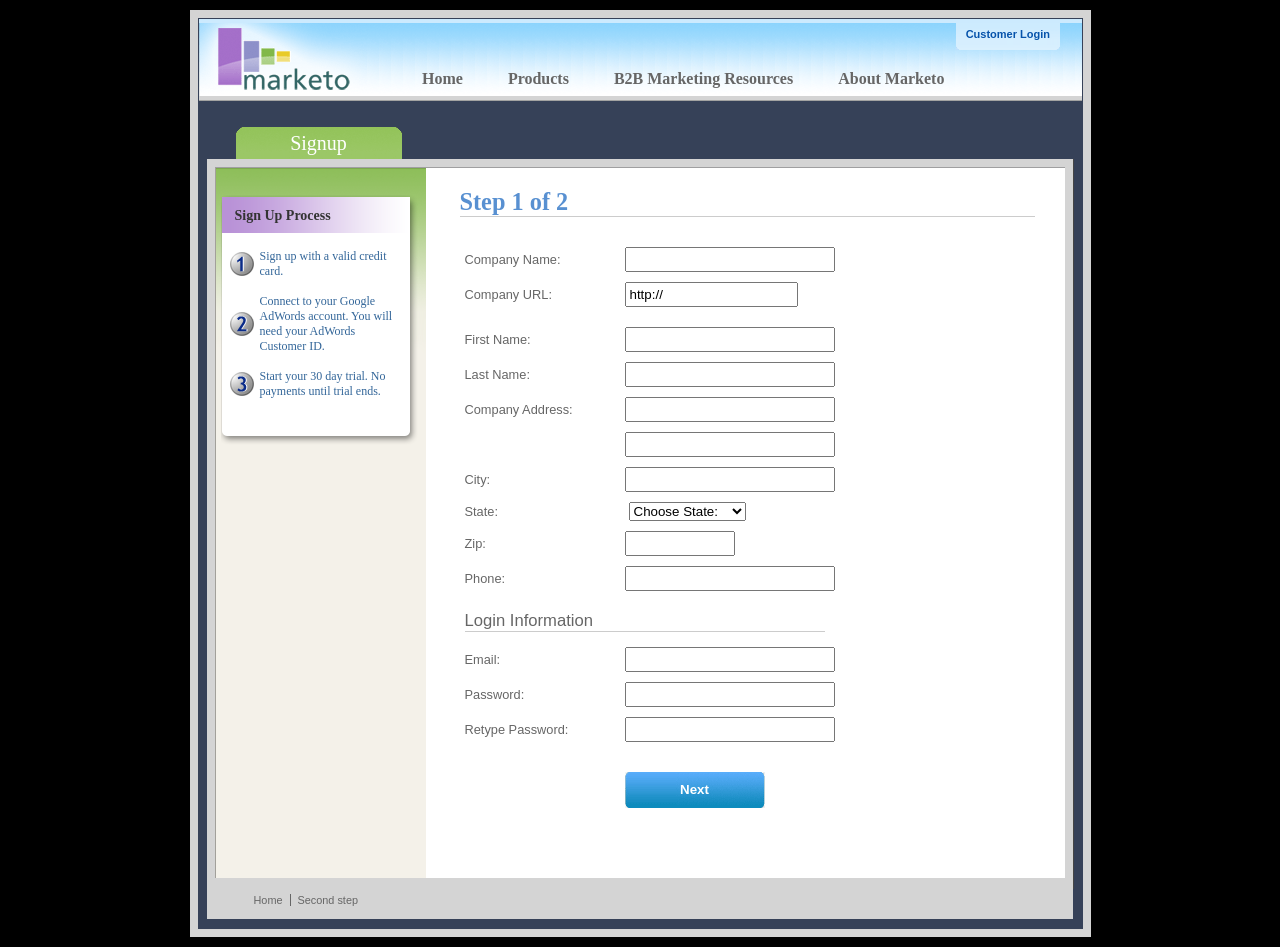
<file: Regular expressions/jquery-validation-1.14.0/demo/marketo/index.html>
<!DOCTYPE html>
<html lang="en">
<head>
	<meta charset="utf-8">
	<title>Subscription Signup | Marketo</title>
	<script src="../../lib/jquery.js"></script>
	<script src="../../lib/jquery.mockjax.js"></script>
	<script src="../../dist/jquery.validate.js"></script>
	<script src="jquery.maskedinput.js"></script>
	<script src="mktSignup.js"></script>
	<link rel="stylesheet" href="stylesheet.css">
</head>
<body>
<!-- start page wrapper -->
<div id="letterbox">
	<!-- start header container -->
	<div id="header-background">
		<div class="nav-global-container">
			<div class="login">
				<a href="#">
					<span></span>Customer Login</a>
			</div>
			<div class="logo">
				<a href="#">
					<img src="images/logo_marketo.gif" width="168" height="73" alt="Marketo">
				</a>
			</div>
			<div class="nav-global">
				<ul>
					<li>
						<a href="#" class="nav-g01">
							<span></span>Home</a>
					</li>
					<li>
						<a href="#" class="nav-g02">
							<span></span>Products</a>
					</li>
					<li>
						<a href="#" class="nav-g04">
							<span></span>B2B Marketing Resources</a>
					</li>
					<li>
						<a href="#" class="nav-g05">
							<span></span>About Marketo</a>
					</li>
				</ul>
			</div>
		</div>
	</div>
	<!-- end header container -->
	<div class="line-grey-tier"></div>
	<!-- start page container 2 div-->
	<div id="page-container" class="resize">
		<div id="page-content-inner" class="resize">
			<!-- start col-main -->
			<div id="col-main" class="resize" style="">
				<!-- start main content -->
				<div class="main-content resize">
					<div class="action-container" style="display:none;"></div>
					<h1>Step 1 of 2</h1>
					<p>
					</p>
					<br clear="all">
					<div>
						<form id="profileForm" type="actionForm" action="step2.htm" method="get">
							<div class="error" style="display:none;">
								<img src="images/warning.gif" alt="Warning!" width="24" height="24" style="float:left; margin: -5px 10px 0px 0px;">
								<span></span>.
								<br clear="all">
							</div>
							<table cellpadding="0" cellspacing="0" border="0">
								<tr>
									<td class="label">
										<label for="co_name">Company Name:</label>
									</td>
									<td class="field">
										<input id="co_name" class="required" maxlength="40" name="co_name" size="20" type="text" tabindex="1" value="">
									</td>
								</tr>
								<tr>
									<td class="label">
										<label for="co_url">Company URL:</label>
									</td>
									<td class="field">
										<input id="co_url" class="required defaultInvalid url" maxlength="40" name="co_url" style="width:163px" type="text" tabindex="2" value="http://">
									</td>
								</tr>
								<tr>
									<td>
									<td>
								</tr>
								<tr>
									<td class="label">
										<label for="first_name">First Name:</label>
									</td>
									<td class="field">
										<input id="first_name" class="required" maxlength="40" name="first_name" size="20" type="text" tabindex="3" value="">
									</td>
								</tr>
								<tr>
									<td class="label">
										<label for="last_name">Last Name:</label>
									</td>
									<td class="field">
										<input id="last_name" class="required" maxlength="40" name="last_name" size="20" type="text" tabindex="4" value="">
									</td>
								</tr>
								<tr>
									<td class="label">
										<label for="address1">Company Address:</label>
									</td>
									<td class="field">
										<input maxlength="40" class="required" name="address1" size="20" type="text" tabindex="5" value="">
									</td>
								</tr>
								<tr>
									<td class="label"></td>
									<td class="field">
										<input maxlength="40" name="address2" size="20" type="text" tabindex="6" value="">
									</td>
								</tr>
								<tr>
									<td class="label">
										<label for="city">City:</label>
									</td>
									<td class="field">
										<input maxlength="40" class="required" name="city" size="20" type="text" tabindex="7" value="">
									</td>
								</tr>
								<tr>
									<td class="label">
										<label for="state">State:</label>
									</td>
									<td class="field">
										<select id="state" class="required" name="state" style="margin-left: 4px;" tabindex="8">
											<option value="">Choose State:</option>
											<option value="AL">Alabama</option>
											<option value="AK">Alaska</option>
											<option value="AZ">Arizona</option>
											<option value="AR">Arkansas</option>
											<option value="CA">California</option>
											<option value="CO">Colorado</option>
											<option value="CT">Connecticut</option>
											<option value="DE">Delaware</option>
											<option value="FL">Florida</option>
											<option value="GA">Georgia</option>
											<option value="HI">Hawaii</option>
											<option value="ID">Idaho</option>
											<option value="IL">Illinois</option>
											<option value="IN">Indiana</option>
											<option value="IA">Iowa</option>
											<option value="KS">Kansas</option>
											<option value="KY">Kentucky</option>
											<option value="LA">Louisiana</option>
											<option value="ME">Maine</option>
											<option value="MD">Maryland</option>
											<option value="MA">Massachusetts</option>
											<option value="MI">Michigan</option>
											<option value="MN">Minnesota</option>
											<option value="MS">Mississippi</option>
											<option value="MO">Missouri</option>
											<option value="MT">Montana</option>
											<option value="NE">Nebraska</option>
											<option value="NV">Nevada</option>
											<option value="NH">New Hampshire</option>
											<option value="NJ">New Jersey</option>
											<option value="NM">New Mexico</option>
											<option value="NY">New York</option>
											<option value="NC">North Carolina</option>
											<option value="ND">North Dakota</option>
											<option value="OH">Ohio</option>
											<option value="OK">Oklahoma</option>
											<option value="OR">Oregon</option>
											<option value="PA">Pennsylvania</option>
											<option value="RI">Rhode Island</option>
											<option value="SC">South Carolina</option>
											<option value="SD">South Dakota</option>
											<option value="TN">Tennessee</option>
											<option value="TX">Texas</option>
											<option value="UT">Utah</option>
											<option value="VT">Vermont</option>
											<option value="VA">Virginia</option>
											<option value="WA">Washington</option>
											<option value="WV">West Virginia</option>
											<option value="WI">Wisconsin</option>
											<option value="WY">Wyoming</option>
										</select>
									</td>
								</tr>
								<tr>
									<td class="label">
										<label for="zip">Zip:</label>
									</td>
									<td class="field">
										<input maxlength="10" name="zip" style="width: 100px" type="text" class="required zipcode" tabindex="9" value="">
									</td>
								</tr>
								<tr>
									<td class="label">
										<label for="phone">Phone:</label>
									</td>
									<td class="field">
										<input id="phone" maxlength="14" name="phone" type="text" class="required phone" tabindex="10" value="">
									</td>
								</tr>
								<tr>
									<td colspan="2">
										<h2 style="border-bottom: 1px solid #CCCCCC;">Login Information</h2>
									</td>
								</tr>
								<tr>
									<td class="label">
										<label for="email">Email:</label>
									</td>
									<td class="field">
										<input id="email" class="required email" remote="emails.action" maxlength="40" name="email" size="20" type="text" tabindex="11" value="">
									</td>
								</tr>
								<tr>
									<td class="label">
										<label for="password1">Password:</label>
									</td>
									<td class="field">
										<input id="password1" class="required password" maxlength="40" name="password1" size="20" type="password" tabindex="12" value="">
									</td>
								</tr>
								<tr>
									<td class="label">
										<label for="password2">Retype Password:</label>
									</td>
									<td class="field">
										<input id="password2" class="required" equalTo="#password1" maxlength="40" name="password2" size="20" type="password" tabindex="13" value="">
										<div class="formError"></div>
									</td>
								</tr>
								<tr>
									<td></td>
									<td>
										<div class="buttonSubmit">
											<span></span>
											<input class="formButton" type="submit" value="Next" style="width: 140px" tabindex="14">
										</div>
									</td>
								</tr>
							</table>
							<br>
							<br>
						</form>
						<br clear="all">
					</div>
				</div>
				<!-- end main content -->
				<br>
			</div>
			<!-- end col-main -->
			<!-- start left col -->
			<div id="col-left" class="nav-left-back empty resize" style="position: absolute; min-height: 450px;">
				<div class="col-left-header-tab" style="position: absolute;">Signup</div>
				<div class="nav-left"></div>
				<div class="left-nav-callout png" style="top: 15px; margin-bottom: 100px;">
					<img src="images/left-nav-callout-long.png" class="png" alt="">
					<h6>Sign Up Process</h6>
					<a style="background-image: url(images/step1-24.gif); font-weight: normal; text-decoration: none; cursor: default;">Sign up with a valid credit card.</a>
					<a style="background-image: url(images/step2-24.gif); font-weight: normal; text-decoration: none; cursor: default;">Connect to your Google AdWords account.  You will need your AdWords Customer ID.</a>
					<a style="background-image: url(images/step3-24.gif); font-weight: normal; text-decoration: none; cursor: default;">Start your 30 day trial.  No payments until trial ends.</a>
				</div>
				<div class="footerAddress">
					<b>Marketo Inc.</b>
					<br>1710 S. Amphlett Blvd.
					<br>San Mateo, CA 94402 USA
					<br>
				</div>
				<br clear="all">
			</div>
			<!-- end left col -->
		</div>
	</div>
	<!-- end page container 2 divs-->
	<div id="footer-container" align="center">
		<div class="footer">
			<ul>
				<li><a href="..">Home</a>
				</li>
				<li class="line-off"><a href="step2.htm">Second step</a>
				</li>
			</ul>
		</div>
	</div>
	<!-- end page wrapper -->
</div>
</body>
</html>
</file>
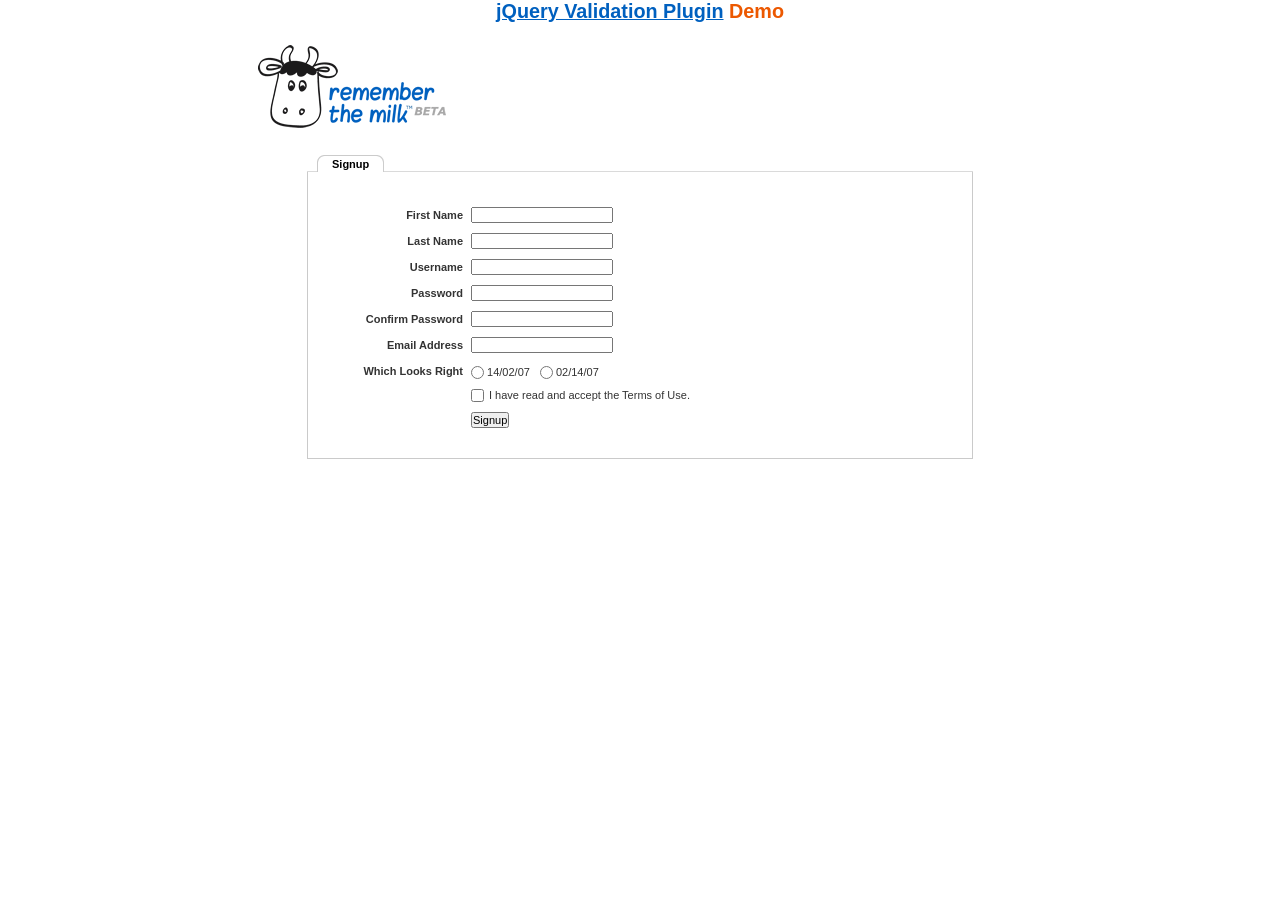
<file: Regular expressions/jquery-validation-1.14.0/demo/milk/index.html>
<!DOCTYPE html>
<html lang="en">
<head>
	<meta charset="utf-8">
	<title>Remember The Milk signup form - jQuery Validate plugin demo - with friendly permission from the RTM team</title>
	<link rel="stylesheet" href="milk.css">
	<script src="../../lib/jquery.js"></script>
	<script src="../../lib/jquery.mockjax.js"></script>
	<script src="../../dist/jquery.validate.js"></script>
	<script>
	$(document).ready(function() {
		$.mockjax({
			url: "emails.action",
			response: function(settings) {
				var email = settings.data.email,
					emails = ["glen@marketo.com", "george@bush.gov", "me@god.com", "aboutface@cooper.com", "steam@valve.com", "bill@gates.com"];
				this.responseText = "true";
				if ($.inArray(email, emails) !== -1) {
					this.responseText = "false";
				}
			},
			responseTime: 500
		});

		$.mockjax({
			url: "users.action",
			response: function(settings) {
				var user = settings.data.username,
					users = ["asdf", "Peter", "Peter2", "George"];
				this.responseText = "true";
				if ($.inArray(user, users) !== -1) {
					this.responseText = "false";
				}
			},
			responseTime: 500
		});

		// validate signup form on keyup and submit
		var validator = $("#signupform").validate({
			rules: {
				firstname: "required",
				lastname: "required",
				username: {
					required: true,
					minlength: 2,
					remote: "users.action"
				},
				password: {
					required: true,
					minlength: 5
				},
				password_confirm: {
					required: true,
					minlength: 5,
					equalTo: "#password"
				},
				email: {
					required: true,
					email: true,
					remote: "emails.action"
				},
				dateformat: "required",
				terms: "required"
			},
			messages: {
				firstname: "Enter your firstname",
				lastname: "Enter your lastname",
				username: {
					required: "Enter a username",
					minlength: jQuery.validator.format("Enter at least {0} characters"),
					remote: jQuery.validator.format("{0} is already in use")
				},
				password: {
					required: "Provide a password",
					minlength: jQuery.validator.format("Enter at least {0} characters")
				},
				password_confirm: {
					required: "Repeat your password",
					minlength: jQuery.validator.format("Enter at least {0} characters"),
					equalTo: "Enter the same password as above"
				},
				email: {
					required: "Please enter a valid email address",
					minlength: "Please enter a valid email address",
					remote: jQuery.validator.format("{0} is already in use")
				},
				dateformat: "Choose your preferred dateformat",
				terms: " "
			},
			// the errorPlacement has to take the table layout into account
			errorPlacement: function(error, element) {
				if (element.is(":radio"))
					error.appendTo(element.parent().next().next());
				else if (element.is(":checkbox"))
					error.appendTo(element.next());
				else
					error.appendTo(element.parent().next());
			},
			// specifying a submitHandler prevents the default submit, good for the demo
			submitHandler: function() {
				alert("submitted!");
			},
			// set this class to error-labels to indicate valid fields
			success: function(label) {
				// set &nbsp; as text for IE
				label.html("&nbsp;").addClass("checked");
			},
			highlight: function(element, errorClass) {
				$(element).parent().next().find("." + errorClass).removeClass("checked");
			}
		});

		// propose username by combining first- and lastname
		$("#username").focus(function() {
			var firstname = $("#firstname").val();
			var lastname = $("#lastname").val();
			if (firstname && lastname && !this.value) {
				this.value = (firstname + "." + lastname).toLowerCase();
			}
		});
	});
	</script>
</head>
<body>
<h1 id="banner"><a href="http://jqueryvalidation.org/">jQuery Validation Plugin</a> Demo</h1>
<div id="main">
	<div id="content">
		<div id="header">
			<div id="headerlogo">
				<img src="milk.png" alt="Remember The Milk">
			</div>
		</div>
		<div style="clear: both;">
			<div></div>
		</div>
		<div class="content">
			<div id="signupbox">
				<div id="signuptab">
					<ul>
						<li id="signupcurrent"><a href=" ">Signup</a>
						</li>
					</ul>
				</div>
				<div id="signupwrap">
					<form id="signupform" autocomplete="off" method="get" action="">
						<table>
							<tr>
								<td class="label">
									<label id="lfirstname" for="firstname">First Name</label>
								</td>
								<td class="field">
									<input id="firstname" name="firstname" type="text" value="" maxlength="100">
								</td>
								<td class="status"></td>
							</tr>
							<tr>
								<td class="label">
									<label id="llastname" for="lastname">Last Name</label>
								</td>
								<td class="field">
									<input id="lastname" name="lastname" type="text" value="" maxlength="100">
								</td>
								<td class="status"></td>
							</tr>
							<tr>
								<td class="label">
									<label id="lusername" for="username">Username</label>
								</td>
								<td class="field">
									<input id="username" name="username" type="text" value="" maxlength="50">
								</td>
								<td class="status"></td>
							</tr>
							<tr>
								<td class="label">
									<label id="lpassword" for="password">Password</label>
								</td>
								<td class="field">
									<input id="password" name="password" type="password" maxlength="50" value="">
								</td>
								<td class="status"></td>
							</tr>
							<tr>
								<td class="label">
									<label id="lpassword_confirm" for="password_confirm">Confirm Password</label>
								</td>
								<td class="field">
									<input id="password_confirm" name="password_confirm" type="password" maxlength="50" value="">
								</td>
								<td class="status"></td>
							</tr>
							<tr>
								<td class="label">
									<label id="lemail" for="email">Email Address</label>
								</td>
								<td class="field">
									<input id="email" name="email" type="text" value="" maxlength="150">
								</td>
								<td class="status"></td>
							</tr>
							<tr>
								<td class="label">
									<label>Which Looks Right</label>
								</td>
								<td class="field" colspan="2" style="vertical-align: top; padding-top: 2px;">
									<table>
										<tbody>
											<tr>
												<td style="padding-right: 5px;">
													<input id="dateformat_eu" name="dateformat" type="radio" value="0">
													<label id="ldateformat_eu" for="dateformat_eu">14/02/07</label>
												</td>
												<td style="padding-left: 5px;">
													<input id="dateformat_am" name="dateformat" type="radio" value="1">
													<label id="ldateformat_am" for="dateformat_am">02/14/07</label>
												</td>
												<td>
												</td>
											</tr>
										</tbody>
									</table>
								</td>
							</tr>
							<tr>
								<td class="label">&nbsp;</td>
								<td class="field" colspan="2">
									<div id="termswrap">
										<input id="terms" type="checkbox" name="terms">
										<label id="lterms" for="terms">I have read and accept the Terms of Use.</label>
									</div>
									<!-- /termswrap -->
								</td>
							</tr>
							<tr>
								<td class="label">
									<label id="lsignupsubmit" for="signupsubmit">Signup</label>
								</td>
								<td class="field" colspan="2">
									<input id="signupsubmit" name="signup" type="submit" value="Signup">
								</td>
							</tr>
						</table>
					</form>
				</div>
			</div>
		</div>
	</div>
</div>
</body>
</html>
</file>
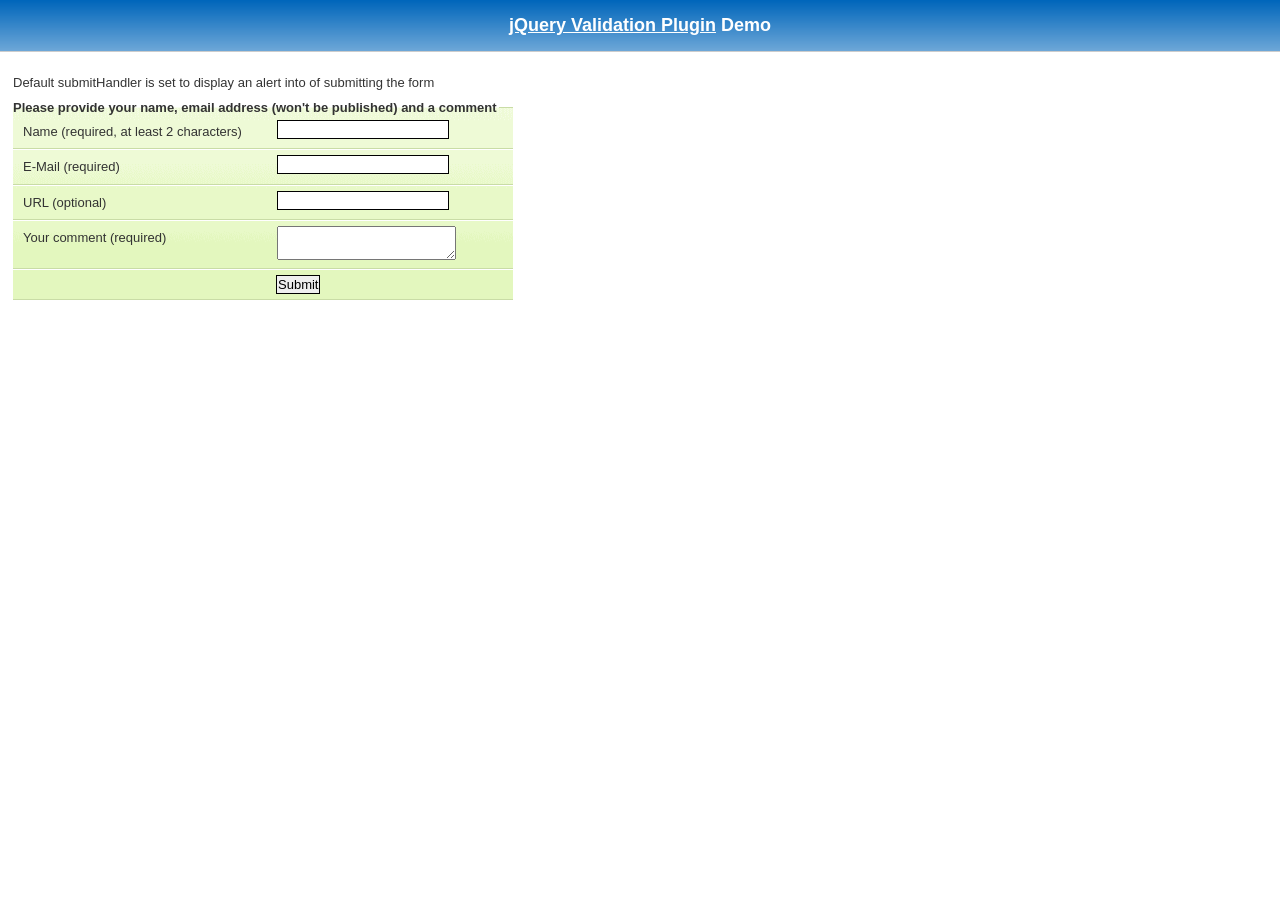
<file: Regular expressions/jquery-validation-1.14.0/demo/requirejs/index.html>
<!DOCTYPE html>
<html lang="en">
	<head>
		<meta charset="utf-8">
		<title>jQuery validation plug-in - requirejs demo</title>

		<link rel="stylesheet" href="../css/screen.css">

		<style type="text/css">
			#commentForm { width: 500px; }
			#commentForm label { width: 250px; }
			#commentForm label.error, #commentForm input.submit { margin-left: 253px; }
		</style>
</head>
<body>

	<h1 id="banner"><a href="http://jqueryvalidation.org/">jQuery Validation Plugin</a> Demo</h1>
	<div id="main">

		<p>Default submitHandler is set to display an alert into of submitting the form</p>
		<form class="cmxform" id="commentForm" method="get" action="">
			<fieldset>
				<legend>Please provide your name, email address (won't be published) and a comment</legend>
				<p>
					<label for="cname">Name (required, at least 2 characters)</label>
					<input id="cname" name="name" minlength="2" type="text" required>
				</p>
				<p>
					<label for="cemail">E-Mail (required)</label>
					<input id="cemail" type="email" name="email" required>
				</p>
				<p>
					<label for="curl">URL (optional)</label>
					<input id="curl" type="url" name="url">
				</p>
				<p>
					<label for="ccomment">Your comment (required)</label>
					<textarea id="ccomment" name="comment" required></textarea>
				</p>
				<p>
					<input class="submit" type="submit" value="Submit">
				</p>
			</fieldset>
		</form>

		<script>
		var require = {
			paths: {
				"jquery": "../../lib/jquery-1.11.1"
			}
		};
		</script>
		<script src="../../lib/require.js" data-main="app.js"></script>
	</div>
</body>
</html>
</file>
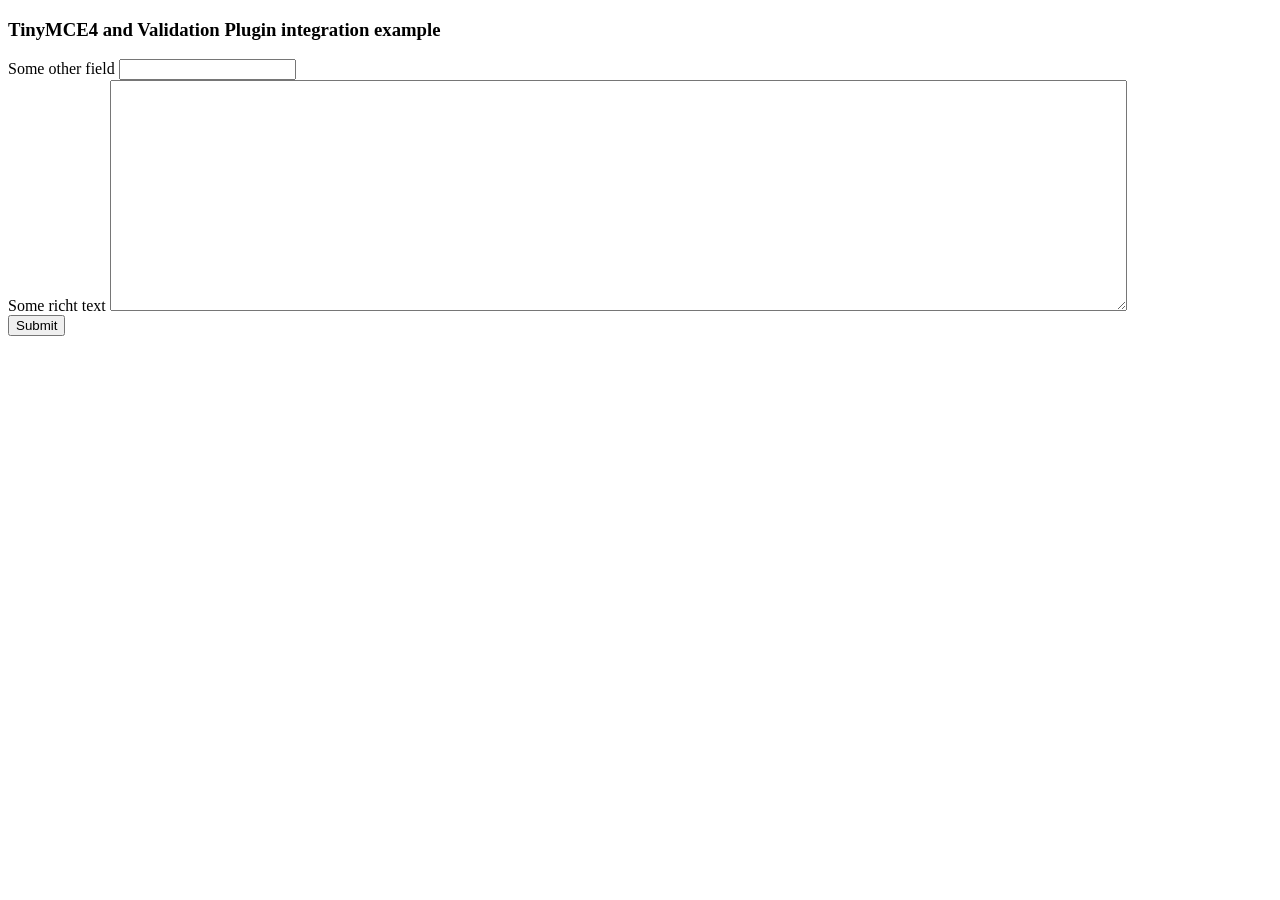
<file: Regular expressions/jquery-validation-1.14.0/demo/tinymce4/index.html>
<!doctype html>
<html lang="en">
<head>
	<meta charset="utf-8">
	<title>jQuery Validation plugin: integration with TinyMCE</title>
	<script src="../../lib/jquery.js"></script>
	<script src="../../dist/jquery.validate.js"></script>
	<script src="//tinymce.cachefly.net/4.1/tinymce.min.js"></script>
	<script>
	tinymce.init({
		mode: "textareas",

		setup: function(editor) {
			editor.on('change', function(e) {
				tinymce.triggerSave();
				$("#" + editor.id).valid();
			});
		}

	});
	$(function() {
		var validator = $("#myform").submit(function() {
			// update underlying textarea before submit validation
			tinyMCE.triggerSave();
		}).validate({
			ignore: "",
			rules: {
				title: "required",
				content: "required"
			},
			errorPlacement: function(label, element) {
				// position error label after generated textarea
				if (element.is("textarea")) {
					label.insertAfter(element.next());
				} else {
					label.insertAfter(element)
				}
			}
		});
		validator.focusInvalid = function() {
			// put focus on tinymce on submit validation
			if (this.settings.focusInvalid) {
				try {
					var toFocus = $(this.findLastActive() || this.errorList.length && this.errorList[0].element || []);
					if (toFocus.is("textarea")) {
						tinyMCE.get(toFocus.attr("id")).focus();
					} else {
						toFocus.filter(":visible").focus();
					}
				} catch (e) {
					// ignore IE throwing errors when focusing hidden elements
				}
			}
		}
	})
	</script>
	<!-- /TinyMCE -->
</head>
<body>
<form id="myform" action="">
	<h3>TinyMCE4 and Validation Plugin integration example</h3>
	<label>Some other field</label>
	<input name="title">
	<br>
	<label>Some richt text</label>
	<textarea id="content" name="content" rows="15" cols="80" style="width: 80%"></textarea>
	<br>
	<input type="submit" name="save" value="Submit">
</form>
</body>
</html>
</file>
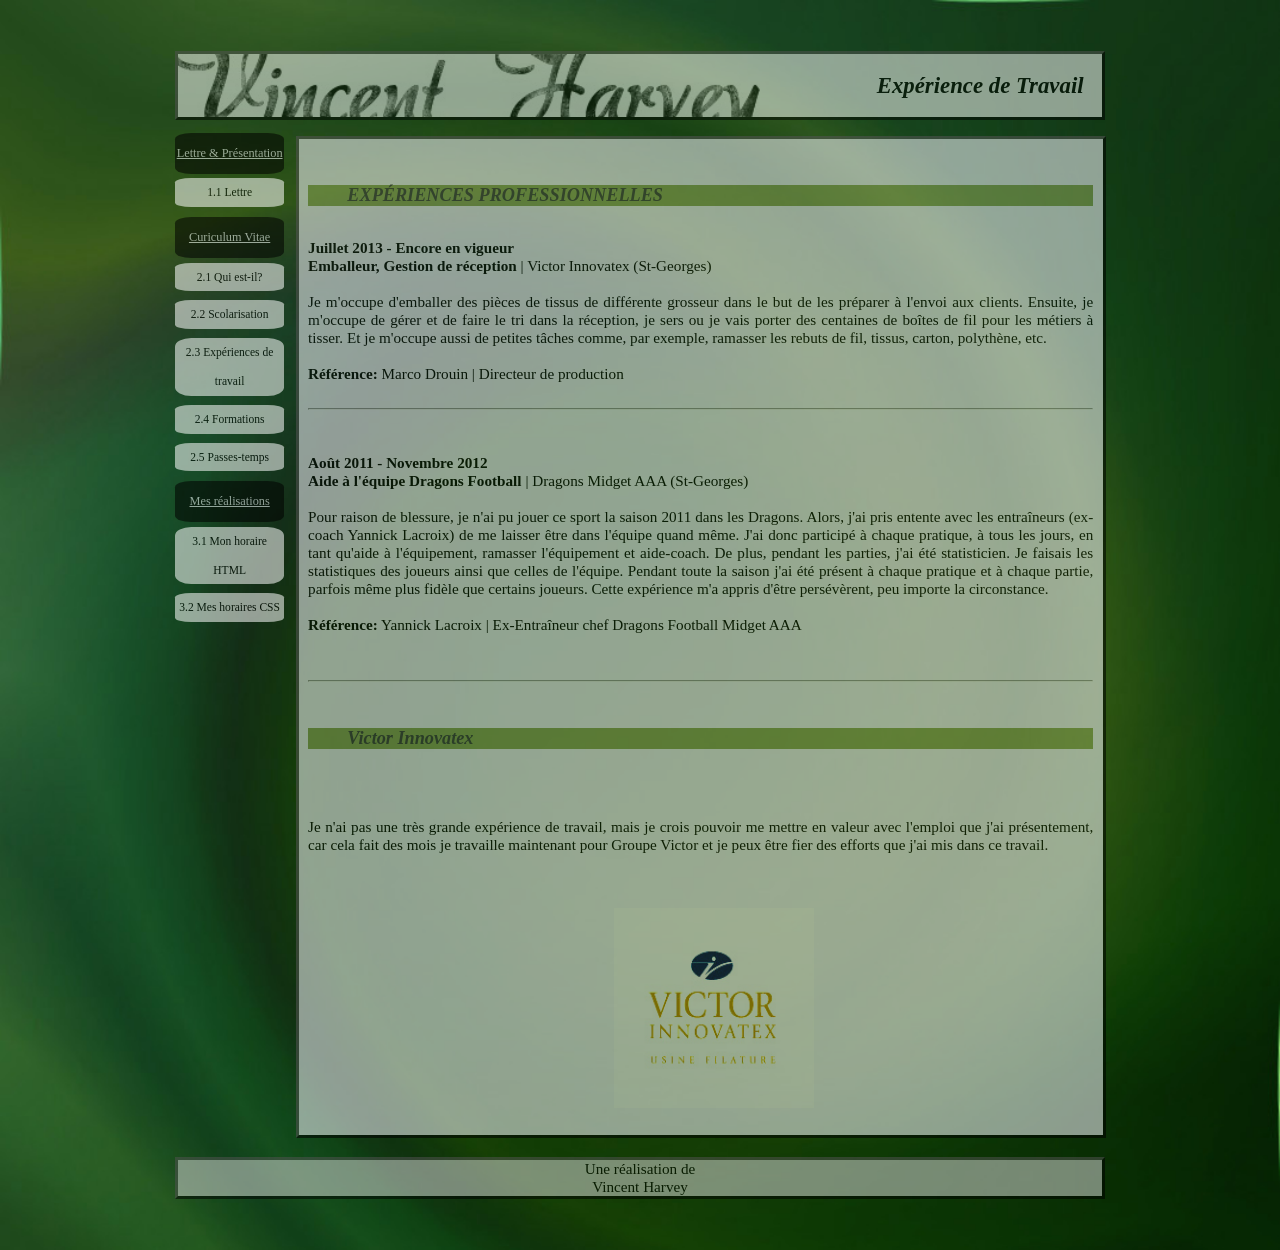
<file: first cv website/experience.html>
<!DOCTYPE html>
<html>


	<head>


		<meta http-equiv="Content-Type" content="text/html; charset=utf-8" />
		<title>Expériences de travail</title>
		<link rel="stylesheet" href="CSS cv.css" type="text/css" /> 
		<script type="text/javascript" src="MenuBouton.js"></script>


	</head>
<body>


		<div id="tout">


				<h1 class ="titre">Expérience de Travail  </h1>
	<div id="bloc_menu">


		<div class="menu" id="menu1" >


			<a href="#">Lettre & Présentation</a>


		</div>
		<div id="sousmenu1" >


			<div class="sousmenu">


				<a href="Index.html">1.1 Lettre</a>


			</div>
		</div>
		<div class="menu" id="menu2" >


			<a href="#">Curiculum Vitae</a>


		</div>
		<div id="sousmenu2" >

			<div class="sousmenu">


				<a href="Quiestil.html">2.1 Qui est-il?</a>


			</div>
			<div class="sousmenu">


				<a href="scolarisation.html">2.2 Scolarisation</a>


			</div>
			<div class="sousmenu">


				<a href="experience.html">2.3 Expériences de travail</a>


			</div>
			<div class="sousmenu">


				<a href="formation.html">2.4 Formations</a>


			</div>
			<div class="sousmenu">


				<a href="passestemps.html">2.5 Passes-temps</a>


			</div>


		</div>
		
		<div class="menu" id="menu3" >


			<a href="#">Mes réalisations</a>


		</div>
		<div id="sousmenu3" >


			<div class="sousmenu">


				<a href="horairehtml.html">3.1 Mon horaire HTML</a>


			</div>
			<div class="sousmenu">


				<a href="horairescss.html">3.2 Mes horaires CSS</a>


			</div>
		</div>




	</div>
				<div id="bloc_droit">


					<p></p>
					<p></p>
					<p></p>
		

				</div>
				<div id="contenu">


					<p align="center"><h2>EXPÉRIENCES PROFESSIONNELLES</h2></br> <b>Juillet 2013 - Encore en vigueur </b> </br><b> Emballeur, Gestion de réception </b>| Victor Innovatex (St-Georges)</br></br>
					Je m'occupe d'emballer des pièces de tissus de différente grosseur dans le but de les préparer à l'envoi aux clients. Ensuite, je m'occupe de gérer et de faire le tri dans la réception, je sers ou je vais
					porter des centaines de boîtes de fil pour les métiers à tisser. Et je m'occupe aussi de petites tâches comme, par exemple, ramasser les rebuts de fil, tissus, carton, polythène, etc.  
					</br></br>
					<b>Référence:</b> Marco Drouin | Directeur de production
					</br></br><hr></br></br>
					<b>Août 2011 - Novembre 2012 </b> </br><b> Aide à l'équipe Dragons Football </b>| Dragons Midget AAA (St-Georges)</br></br>
					Pour raison de blessure, je n'ai pu jouer ce sport la saison 2011 dans les Dragons. Alors, j'ai pris entente avec les entraîneurs (ex-coach Yannick Lacroix) de me laisser être dans l'équipe quand même. 
					J'ai donc participé à chaque pratique, à tous les jours, en tant qu'aide à l'équipement, ramasser l'équipement et aide-coach. De plus, pendant les parties, j'ai été statisticien. Je faisais les statistiques
					des joueurs ainsi que celles de l'équipe. Pendant toute la saison j'ai été présent à chaque pratique et à chaque partie, parfois même plus fidèle que certains joueurs. Cette expérience m'a appris d'être persévèrent, peu importe la circonstance.  
					</br></br>
					<b>Référence:</b> Yannick Lacroix | Ex-Entraîneur chef Dragons Football Midget AAA </p>
					<hr/>
					<p align="left" ><h2>Victor Innovatex</h2></br></br></br>Je n'ai pas une très grande expérience de travail, mais je crois pouvoir me mettre
					en valeur avec l'emploi que j'ai présentement, car cela fait des mois je travaille
					maintenant pour Groupe Victor et je peux être fier des efforts que j'ai mis dans ce travail.</p>
					<p>  <img src="victor.jpg" height="200px" width="200px" id= "imagevictor"> </p>
					

				</div>
				<div id="pied">


					<p align ="center" class="titre"><font color="black">Une réalisation de </br> Vincent Harvey</font></p>


				</div>


		</div>


</body>


</html>
</file>
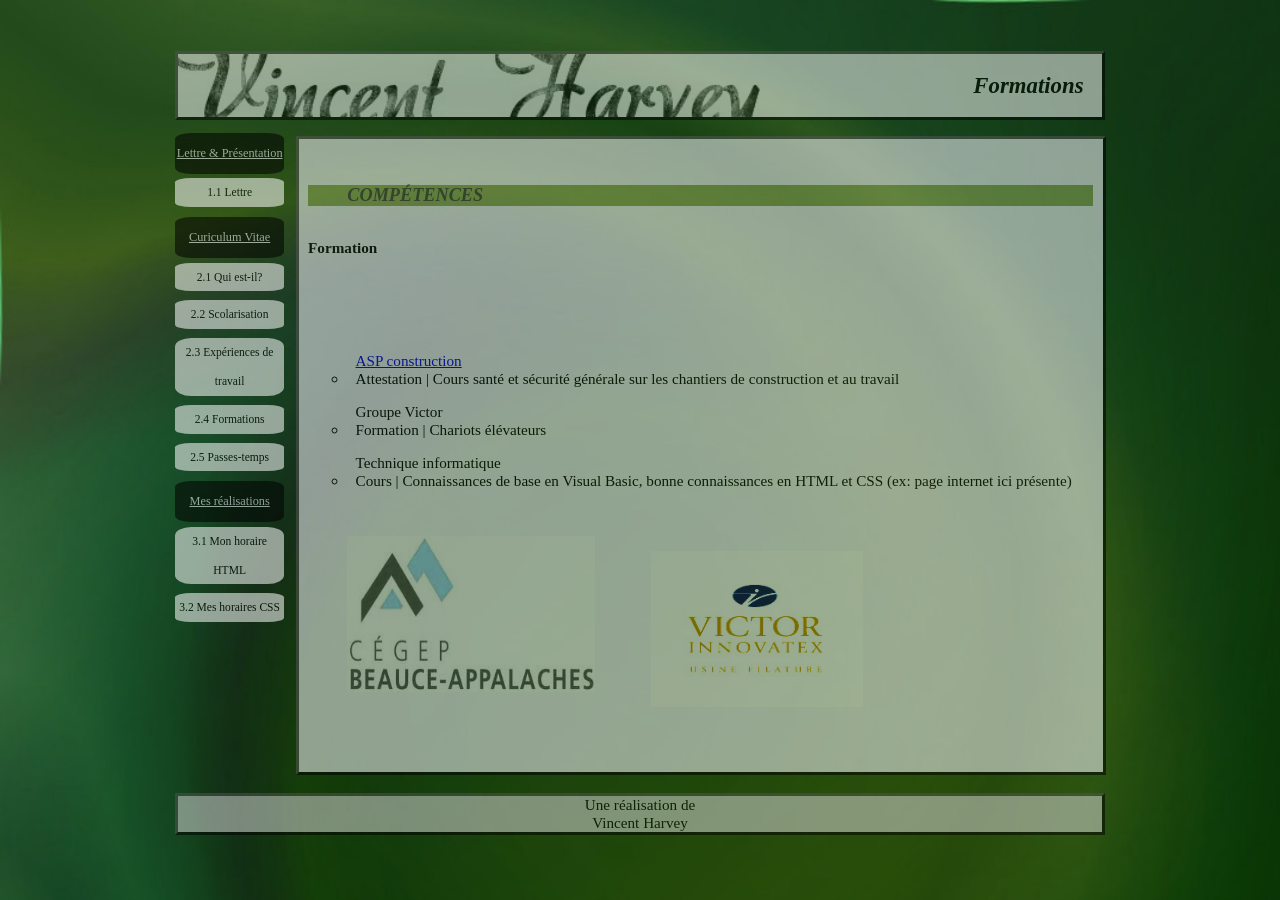
<file: first cv website/formation.html>
<!DOCTYPE html>
<html>


	<head>


		<meta http-equiv="Content-Type" content="text/html; charset=utf-8" />
		<title>Fomation particulière</title>
		<link rel="stylesheet" href="CSS cv.css" type="text/css" /> 
		<script type="text/javascript" src="MenuBouton.js"></script>


	</head>
<body>


		<div id="tout">


				<h1 class ="titre"> Formations </h1>
	<div id="bloc_menu">


		<div class="menu" id="menu1" >


			<a href="#">Lettre & Présentation</a>


		</div>
		<div id="sousmenu1" >


			<div class="sousmenu">


				<a href="Index.html">1.1 Lettre</a>


			</div>
		</div>
		<div class="menu" id="menu2" >


			<a href="#">Curiculum Vitae</a>


		</div>
		<div id="sousmenu2" >

			<div class="sousmenu">


				<a href="Quiestil.html">2.1 Qui est-il?</a>


			</div>
			<div class="sousmenu">


				<a href="scolarisation.html">2.2 Scolarisation</a>


			</div>
			<div class="sousmenu">


				<a href="experience.html">2.3 Expériences de travail</a>


			</div>
			<div class="sousmenu">


				<a href="formation.html">2.4 Formations</a>


			</div>
			<div class="sousmenu">


				<a href="passestemps.html">2.5 Passes-temps</a>


			</div>


		</div>
		
		<div class="menu" id="menu3" >


			<a href="#">Mes réalisations</a>


		</div>
		<div id="sousmenu3" >


			<div class="sousmenu">


				<a href="horairehtml.html">3.1 Mon horaire HTML</a>


			</div>
			<div class="sousmenu">


				<a href="horairescss.html">3.2 Mes horaires CSS</a>


			</div>
		</div>




	</div>
				<div id="bloc_droit">


					<p></p>
					<p></p>
					<p></p>
		

				</div>
				<div id="contenu">


					<p align="center"><h2>COMPÉTENCES</h2></br> <b>Formation</b> </br></br></p>
					<p> <ul align="left"><a href="http://www.asp-construction.org/"> ASP construction </a> 
							<li type ="circle"> Attestation | Cours santé et sécurité générale sur les chantiers de construction et au travail </li>
						</ul>
						<ul align="left"> Groupe Victor 
							<li type="circle"> Formation | Chariots élévateurs </li>
						</ul>
						<ul align="left"> Technique informatique 
							<li type="circle"> Cours | Connaissances de base en Visual Basic, bonne connaissances en HTML et CSS (ex: page internet ici présente)</li>
						</ul>
					<p>  <table border ="0px" width="90%" align="center" cellspacing = "0px" cellpadding = "0px" id="image">
						<tr>
							<td colspan ="2" width= "70%">  <img src="cegep.jpg" height="156px" width="50%" id= "imagecegep"></td>
							<td colspan ="2" width= "70%">  <img src="victor.jpg" height="156px" width="100%" id= "imagevictor2"></td> 
							
						</tr>
					</table> </p>
					

				</div>
				<div id="pied">


					<p align ="center" class="titre"><font color="black">Une réalisation de </br> Vincent Harvey</font></p>


				</div>


		</div>


</body>


</html>
</file>
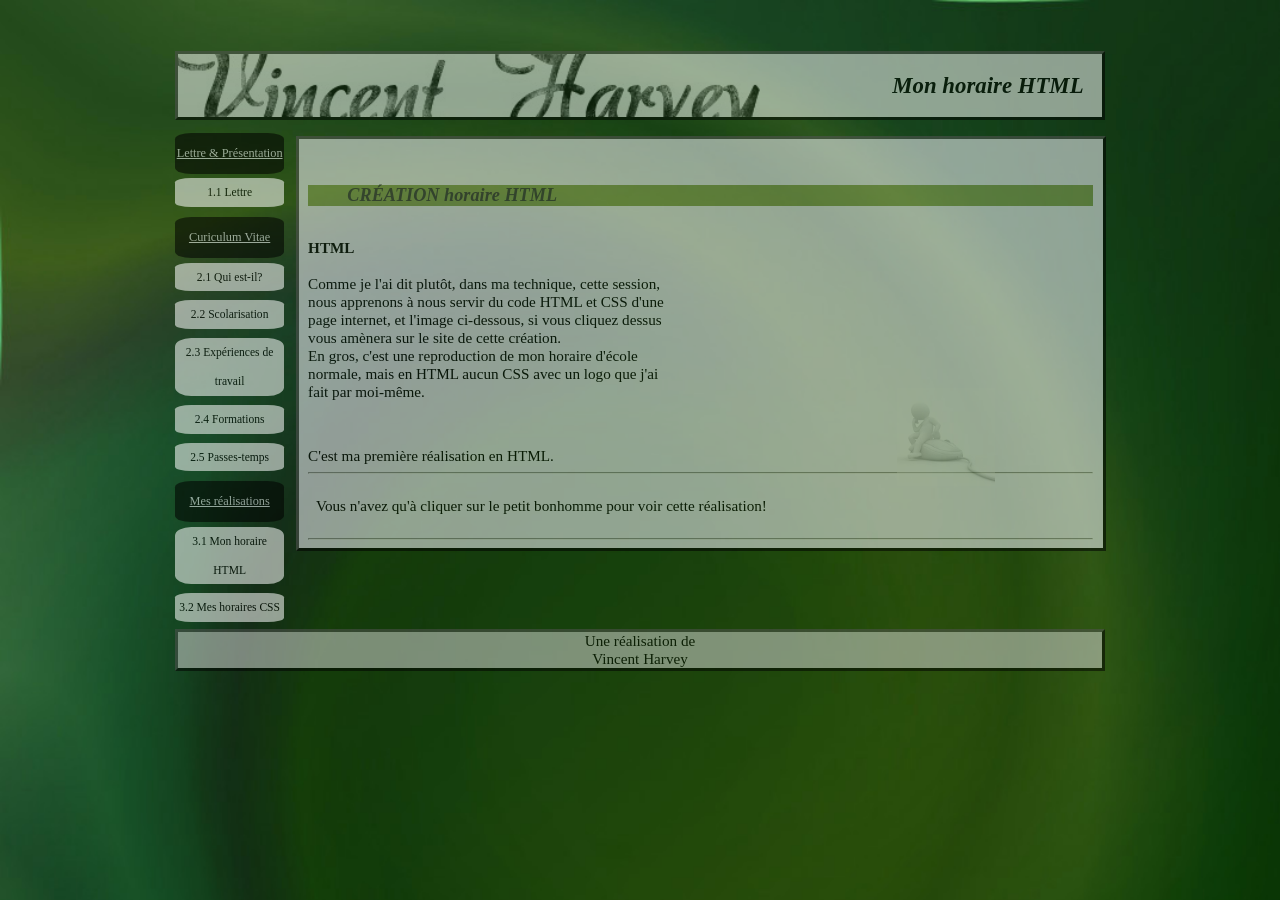
<file: first cv website/horairehtml.html>
<!DOCTYPE html>
<html>


	<head>


		<meta http-equiv="Content-Type" content="text/html; charset=utf-8" />
		<title>Horaire HTML</title>
		<link rel="stylesheet" href="CSS cv.css" type="text/css" /> 
		<script type="text/javascript" src="MenuBouton.js"></script>


	</head>
<body>


		<div id="tout">


				<h1 class ="titre"> Mon horaire HTML </h1>
	<div id="bloc_menu">


		<div class="menu" id="menu1" >


			<a href="#">Lettre & Présentation</a>


		</div>
		<div id="sousmenu1" >


			<div class="sousmenu">


				<a href="Index.html">1.1 Lettre</a>


			</div>
		</div>
		<div class="menu" id="menu2" >


			<a href="#">Curiculum Vitae</a>


		</div>
		<div id="sousmenu2" >

			<div class="sousmenu">


				<a href="Quiestil.html">2.1 Qui est-il?</a>


			</div>
			<div class="sousmenu">


				<a href="scolarisation.html">2.2 Scolarisation</a>


			</div>
			<div class="sousmenu">


				<a href="experience.html">2.3 Expériences de travail</a>


			</div>
			<div class="sousmenu">


				<a href="formation.html">2.4 Formations</a>


			</div>
			<div class="sousmenu">


				<a href="passestemps.html">2.5 Passes-temps</a>


			</div>


		</div>
		
		<div class="menu" id="menu3" >


			<a href="#">Mes réalisations</a>


		</div>
		<div id="sousmenu3" >


			<div class="sousmenu">


				<a href="horairehtml.html">3.1 Mon horaire HTML</a>


			</div>
			<div class="sousmenu">


				<a href="horairescss.html">3.2 Mes horaires CSS</a>


			</div>
		</div>




	</div>
				<div id="bloc_droit">


					<p></p>
					<p></p>
					<p></p>
		

				</div>
				<div id="contenu">


					<p align="center" id="magnifying-glass"><h2>CRÉATION horaire HTML</h2></br> <b>HTML </b></br></br> 					
					Comme je l'ai dit plutôt, dans ma technique, cette session, </br>nous apprenons à nous servir du code HTML et CSS d'une</br> page internet, et l'image ci-dessous, si vous cliquez
					dessus</br> vous amènera sur le site de cette création.</br> En gros, c'est une reproduction de mon horaire d'école</br> normale, mais en HTML aucun CSS avec un logo que j'ai</br> fait par moi-même.</p>
					C'est ma première réalisation en HTML.
					<hr>
					<p> Vous n'avez qu'à cliquer sur le petit bonhomme pour voir cette réalisation! </p>
					<hr>
					<p id="continueer"><a href="horairecss/Horraire.html"> <img src="continuer.jpg" width="70%" height ="60%"> </a>     </p>
				</div>
				<div id="pied">


					<p align ="center" class="titre"><font color="black">Une réalisation de </br> Vincent Harvey</font></p>


				</div>


		</div>


</body>


</html>
</file>
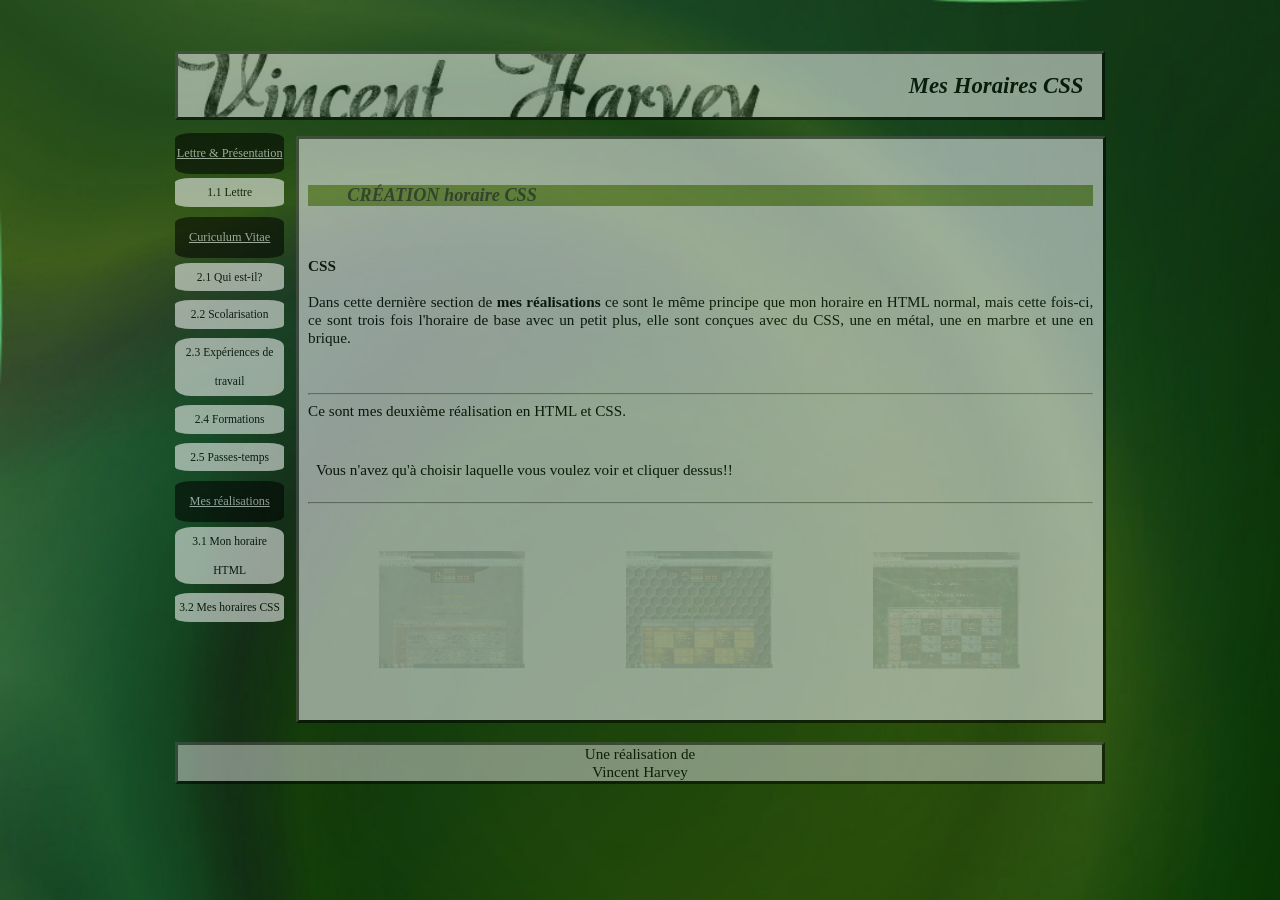
<file: first cv website/horairescss.html>
<!DOCTYPE html>
<html>


	<head>


		<meta http-equiv="Content-Type" content="text/html; charset=utf-8" />
		<title>Horaires CSS</title>
		<link rel="stylesheet" href="CSS cv.css" type="text/css" /> 
		<script type="text/javascript" src="MenuBouton.js"></script>


	</head>
<body>


		<div id="tout">


				<h1 class ="titre"> Mes Horaires CSS </h1>
	<div id="bloc_menu">


		<div class="menu" id="menu1" >


			<a href="#">Lettre & Présentation</a>


		</div>
		<div id="sousmenu1" >


			<div class="sousmenu">


				<a href="Index.html">1.1 Lettre</a>


			</div>
		</div>
		<div class="menu" id="menu2" >


			<a href="#">Curiculum Vitae</a>


		</div>
		<div id="sousmenu2" >

			<div class="sousmenu">


				<a href="Quiestil.html">2.1 Qui est-il?</a>


			</div>
			<div class="sousmenu">


				<a href="scolarisation.html">2.2 Scolarisation</a>


			</div>
			<div class="sousmenu">


				<a href="experience.html">2.3 Expériences de travail</a>


			</div>
			<div class="sousmenu">


				<a href="formation.html">2.4 Formations</a>


			</div>
			<div class="sousmenu">


				<a href="passestemps.html">2.5 Passes-temps</a>


			</div>


		</div>
		
		<div class="menu" id="menu3" >


			<a href="#">Mes réalisations</a>


		</div>
		<div id="sousmenu3" >


			<div class="sousmenu">


				<a href="horairehtml.html">3.1 Mon horaire HTML</a>


			</div>
			<div class="sousmenu">


				<a href="horairescss.html">3.2 Mes horaires CSS</a>


			</div>
		</div>




	</div>
				<div id="bloc_droit">


					<p></p>
					<p></p>
					<p></p>
		

				</div>
				<div id="contenu">


					<p align="center"><h2>CRÉATION horaire CSS</h2></br></br><b>CSS</b></br></br>
					Dans cette dernière section de <b> mes réalisations </b> ce sont le même principe que mon horaire en HTML normal, mais 
					cette fois-ci, ce sont trois fois l'horaire de base avec un petit plus, elle sont conçues avec du CSS, une en métal, une en marbre
					et une en brique.</p>
					<hr>
					Ce sont mes deuxième réalisation en HTML et CSS.</br>
					</br><p> Vous n'avez qu'à choisir laquelle vous voulez voir et cliquer dessus!!</p>
					<hr>
					<p >  <table border ="0px" width="90%" align="center" cellspacing = "0px" cellpadding = "0px" id="tableau" >
					
						<tr>
							<td colspan="2" width="30%" ><a href="horairecss/HTML/Horrairebrique.html"> <img src="horairecss/images/horairebrique.jpg" width="70%" height ="60%" class="image"> </a><td>
							<td colspan ="2" width="30%"><a href="horairecss/HTML/Horrairemetal.html"> <img src="horairecss/images/horairemetal.jpg" width="70%" height ="60%" class="image"> </a><td> 
							<td colspan="2" width="30%">  <a href="horairecss/HTML/Horrairemarbre.html"> <img src="horairecss/images/horairemarbre.jpg" width="70%" height ="60%" class="image"> </a></td>
						</tr>
					</table>      </p>
				</div>
				<div id="pied">


					<p align ="center" class="titre"><font color="black">Une réalisation de </br> Vincent Harvey</font></p>


				</div>


		</div>


</body>


</html>
</file>
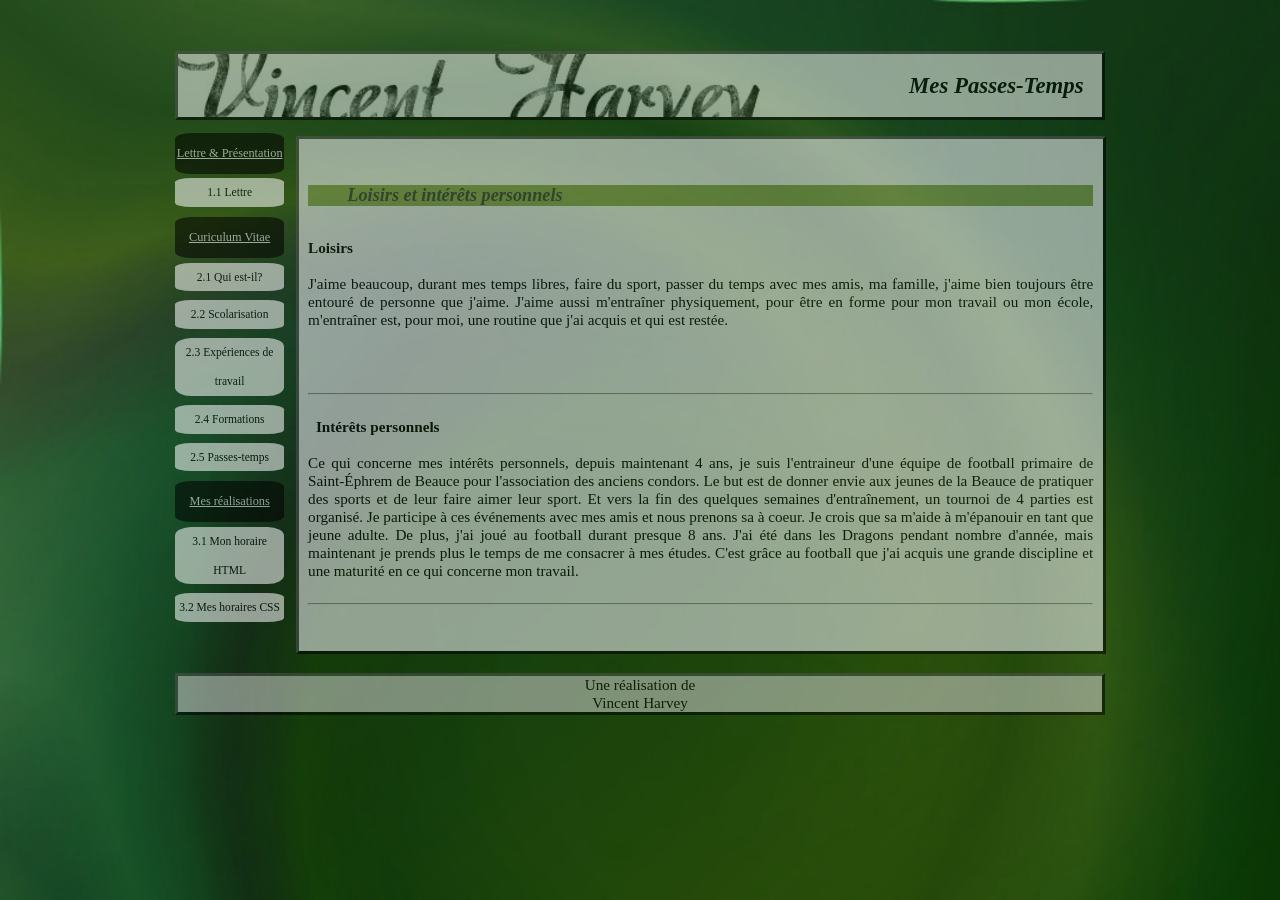
<file: first cv website/passestemps.html>
<!DOCTYPE html>
<html>


	<head>


		<meta http-equiv="Content-Type" content="text/html; charset=utf-8" />
		<title>Passes-Temps</title>
		<link rel="stylesheet" href="CSS cv.css" type="text/css" /> 
		<script type="text/javascript" src="MenuBouton.js"></script>


	</head>
<body>


		<div id="tout">


				<h1 class ="titre"> Mes Passes-Temps</h1>
	<div id="bloc_menu">


		<div class="menu" id="menu1" >


			<a href="#">Lettre & Présentation</a>


		</div>
		<div id="sousmenu1" >


			<div class="sousmenu">


				<a href="Index.html">1.1 Lettre</a>


			</div>
		</div>
		<div class="menu" id="menu2" >


			<a href="#">Curiculum Vitae</a>


		</div>
		<div id="sousmenu2" >

			<div class="sousmenu">


				<a href="Quiestil.html">2.1 Qui est-il?</a>


			</div>
			<div class="sousmenu">


				<a href="scolarisation.html">2.2 Scolarisation</a>


			</div>
			<div class="sousmenu">


				<a href="experience.html">2.3 Expériences de travail</a>


			</div>
			<div class="sousmenu">


				<a href="formation.html">2.4 Formations</a>


			</div>
			<div class="sousmenu">


				<a href="passestemps.html">2.5 Passes-temps</a>


			</div>


		</div>
		
		<div class="menu" id="menu3" >


			<a href="#">Mes réalisations</a>


		</div>
		<div id="sousmenu3" >


			<div class="sousmenu">


				<a href="horairehtml.html">3.1 Mon horaire HTML</a>


			</div>
			<div class="sousmenu">


				<a href="horairescss.html">3.2 Mes horaires CSS</a>


			</div>
		</div>




	</div>
				<div id="bloc_droit">


					<p></p>
					<p></p>
					<p></p>
		

				</div>
				<div id="contenu">


					<p align="center"><h2>Loisirs et intérêts personnels</h2></br> <b> Loisirs </b> </br></br> J'aime beaucoup, durant mes temps libres, faire du sport, passer du temps avec mes 
					amis, ma famille, j'aime bien toujours être entouré de personne que j'aime. J'aime aussi m'entraîner physiquement, pour être en forme pour mon travail ou mon école, m'entraîner 
					est, pour moi, une routine que j'ai acquis et qui est restée.</br></br></p>
					<hr>
					<p><b> Intérêts personnels </b> </br></br>
					Ce qui concerne mes intérêts personnels, depuis maintenant 4 ans, je suis l'entraineur d'une équipe de football primaire de Saint-Éphrem de Beauce pour l'association des anciens condors.
					Le but est de donner envie aux jeunes de la Beauce de pratiquer des sports et de leur faire aimer leur sport. Et vers la fin des quelques semaines d'entraînement, un tournoi de 4 parties est organisé.
					Je participe à ces événements avec mes amis et nous prenons sa à coeur. Je crois que sa m'aide à m'épanouir en tant que jeune adulte. De plus, j'ai joué au football durant presque 8 ans.
					J'ai été dans les Dragons pendant nombre d'année, mais maintenant je prends plus le temps de me consacrer à mes études. C'est grâce au football que j'ai acquis une grande discipline et une maturité en ce qui 
					concerne mon travail.<hr></p>
					
					

				</div>
				<div id="pied">


					<p align ="center" class="titre"><font color="black">Une réalisation de </br> Vincent Harvey</font></p>


				</div>


		</div>


</body>


</html>
</file>
<file: first cv website/CSS cv.css>
html
{


	font-size:100%;
	background-image:url('degrade.jpg');
	background-size:100%;	
	
}

body
{


  margin:4%;


  padding:;


  font-size:.95em;


}

.image
{
	opacity:0.2;
	filter:alpha(opacity=20);
	
	
}

.image:hover
{
	opacity:0.99;
	filter:alpha(opacity=99);
}



h1
{


  font-size:150%;
  background-color:gainsboro; /*couleur de fond de l'en-t�te*/
  opacity:0.75;
  filter:alpha(opacity=75);
  color:black;
  text-align:Right;
  margin:1%;
  padding:2%;
  font-family:Tahoma;
  border-style:outset;
  border-color: black;
  margin-right:0%;
  margin-left:0%;
  background-image:url('nom.jpg');
  background-size:100%;
  font-style:italic;
  
}

h2 
{
 font-size:120%;
  background-color:olivedrab; /*couleur de fond de l'en-t�te*/
  opacity:0.75;
  filter:alpha(opacity=75);
  color:black;
  text-align:left;
  font-family:Tahoma;
  text-indent:5%;
  font-style:italic;
  width:;
  
  
  
}

#photo 
{
 font-size:120%;
  background-color:olivedrab; /*couleur de fond de l'en-t�te*/
  opacity:0.75;
  filter:alpha(opacity=75);
  color:black;
  text-align:left;
  font-family:Tahoma;
  text-indent:5%;
  font-style:italic;
  width:40%;
  
  
  
}

h3
{
	color:olivedrab;
}

.fin 
{
	text-align:left;
}

.titre
{
	 opacity:0.95;
	 filter:alpha(opacity=95);
} 

#vinc
{
	position:absolute;
	left:25.5%;
	top:17.5%;
		position:absolute;
	margin-left:62%;
	
	
	/* Rotate div */
	transform:rotate(15deg);
	-ms-transform:rotate(15deg); /* IE 9 */
	-webkit-transform:rotate(15deg); /* Opera, Chrome, and Safari */
	position:relative;
animation:mymove 10s infinite;
animation-delay:0s;

/*Safari and Chrome*/
-webkit-animation:mymove 8s infinite;
-webkit-animation-delay:0s;
}

@keyframes mymove
{
from {left:0%;}
to {left:26%;}
}

@-webkit-keyframes mymove /*Safari and Chrome*/
{
from {left:0%;}
to {left:26%;}
	
}



#tout
{


  width:79%;
  background-color:;
  opacity:0.55;
  filter:alpha(opacity=55);
/* permet � la couleur de fond du menu d'appara�tre jusque dans le bas (m�me si menu est moins long que la partie du contenu) */
  margin-right:auto;
  margin-left:auto;


}

#bloc_menu
{


  float:left;  /* le menu doit appara�tre � gauche */
  width:12%;
  color:white;
  margin-left:-0.2%;
  height:95%;
  
}








#bloc_droit
{


  
  
}


#contenu
{


  margin-left:13%; /*m�me largeur que le menu*/
       /*pour ne pas que le contenu aille sous le menu */
  margin-right:; /*m�me largeur que la section de droite*/
  background-color:ghostwhite; /*si on ne sp�cifie pas de couleur pour le contenu alors c'est la couleur de la division "tout" qui s'appliquera */
  color:black;
  font-family:Tahoma;
  text-align:Justify;
  width:84.4%;
  text-indent:1%;
  padding-left:1%;
  padding-right:1%;
  border-style:outset;
  border-color:black;
  line-width:78%;
  
}

#continuer
{
	position:absolute;
	left:70%;
	top:40%;
	opacity:0.65;
	filter:alpha(opacity=65);
}

#continueer
{
	position:absolute;
	left:70%;
	top:40%;
	opacity:0.35;
	filter:alpha(opacity=35);
}

#continueer:hover
{
	opacity:2.30;
	filter:alpha(opacity=230);
}

#continuer:hover
{
	opacity:2.30;
	filter:alpha(opacity=230);
	
}

#vinc
{
	position:absolute;
	margin-left:50%;
}

#contenu p
{


  /*important que la marge haut et bas soit � 0px sinon il y a une bande bleu p�le au d�but et � la fin du contenu */
  padding-top:1%; /* pour avoir un espace entre les paragraphes */
  padding-bottom: 1%;
  text-indent:;
  margin-right:;
  
}

.email:hover, .email:active, .email:visited 
{
	color:purple;
	
}

a img 
{ 
 border: none; 
}

/*section dans le bas du site*/
#pied
{


  clear:both;
	
  height:25%;


}

#pied p
{


  right:;
  padding:;
  font-family:Tahoma;
  border-style:outset;
  margin-right:0%;
  border-color:black;
  background-color:gainsboro;
  margin-top:2%;
  width:;


}

#imagevincent
{
	opacity:0.85;
  filter:alpha(opacity=85);
  position:absolute;
  margin-left:38%;
  margin-top:7%;
}

#imagecegep
{
	margin-bottom:6%;
}

#imagevictor
{
	margin-bottom:;
	margin-left:38%;
	padding-top:-2%;
}

#imagevictor2
{
	margin-bottom:;
	margin-left:-90%;
	padding-top:-2%;
}

#tableau
{
	position:relative;
	left:4%;
}



/*JAVASCRIPT*/
*
{


  margin:;
  padding:;


}

#menu1
{


  width:;
  Height:;
  margin:;
  


}



.menu, .sousmenu
{


  text-align:Center;
  
  


}

.menu
{


  height:300%;
  width:97.5%;
  padding:2%;
  background:;
  color:white;
  margin-top:-4%;
  border-radius:15%;
  line-height:300%;
  font-size:90%;
  
  
  


}



.sousmenu
{


  height:200%;
  width:97.5%;
  background:;
  color:grey;
   margin-bottom:4%;
  padding:2%;
  border-radius:15%;
  line-height:200%;
  margin-top:;
  font-size:95%;


}

.menu a
{


  display:block;
  width:100%;
  height:100%;
  color:ghostwhite;
  font-family:tahoma;
  font-size:90%;
  font-weight:Normal;
  text-decoration:underline;
  background:Black;
	margin-top:5%;
	border-radius:15%;
	
	

}

.sousmenu a
{


  display:block;
  width:100%;
  height:105%;
  color:Black;
  font-family:tahoma;
  font-size:12px;
  font-weight:Normal;
  text-decoration:none;
  background:white;
  border-radius:15%;
  font-size:80%;


}

.sousmenu a:hover, .sousmenu a:active, .sousmenu a:focus
{


  background:olivedrab;
  text-decoration:underline;


}
</file>
<file: Regular expressions/jquery-validation-1.14.0/demo/css/screen.css>
/**********************************

Use: Main Screen Import

***********************************/

@import "reset.css";
@import "core.css";

@import "cmxformTemplate.css";
@import "cmxform.css";
</file>
<file: Regular expressions/jquery-validation-1.14.0/demo/marketo/stylesheet.css>
:-moz-any-link :focus {
	outline: none;
}

:focus {
	-moz-outline-style: none;
	outline: none;
}

body {
	font-size: 80%;
	margin: 0;
	padding: 0;
	font-family: tahoma, geneva, sans-serif;
	background-color: #000000;
}

a {
	color: #0653AB;
	outline: 0px;
	text-decoration: none;
}

a:hover {
	outline: 0px;
	text-decoration: underline;
}

img {
	border: 0px;
}

/* s1.0 - Page Containers */
#letterbox {
	margin: 10px auto;
	width: 883px;
	background-color: #364158;
	border: 8px solid #D4D4D4;
	padding: 1px 1px 10px 1px;
}

#header-background {
	background: url(images/back_nav_blue.gif) repeat-x;
	margin: 0px auto;
	padding: 0px;
	height: 73px;
	width: 883px;
	border-top: 4px solid #CCEAFE;
	border-bottom: 4px solid #D4D4D4;
}

#page-container {
	width: 866px;
	margin: 0px auto;
	margin-top: 33px; /* pad from top menu to actions buts*/
	margin-bottom: -11px;
	padding-top: 8px;
	padding-bottom: 8px;
	background-color: #D4D4D4; /* light grey*/
	border-right: 1px solid #464646;
}

#page-content-inner {
	width: 849px;
	margin: 0px auto;
	border-top: 1px solid #9F9FA0;
	border-left: 1px solid #A2A09A;
	background-color: #F4F1E9;
	position: relative;
}

#page-content-inner #col-left {
	width: 210px;
	float: left;
	background-color: #F4F1E9;
}

#page-content-inner #col-main {
	width: 639px;
	background-color: #ffffff;
	position: absolute;
	right: 0px;
	top: 0px;
}

#footer-container {
	width: 866px;
	position: relative;
	left: 8px;
	padding: 2px 0px 10px 0px;
	background-color: #D4D4D4; /* light grey*/
}

/* s2.0 - Global navigation bar */
.nav-global-container {
	width: 880px;
	margin: 0px auto;
	position: relative;
}

* html .nav-global-container { /* ie6 fix*/
	margin-bottom: -6px;
}

.login {
	position: absolute;
	right: 20px;
	text-align: center;
}

.login a,.login a span {
	display: block;
	height: 18px;
	font-size: 11px;
	background: url(images/login-sprite.gif) right -5px no-repeat;
	text-decoration: none;
	font-weight: bold;
	padding: 5px 10px 5px 10px;
	position: relative;
}

.login a:hover {
	color: #000000;
	text-decoration: underline;
}

div.login a span {
	background-position: left -105px;
	width: 4px;
	position: absolute;
	top: 0px;
	left: 0px;
	padding: 5px 0px 5px 0px;;
}

div.login a:hover span {

}

.logo {
	float: left;
	margin: 0px 0px -5px 0px; /* neg marging for ie6 */
}

.logo img {
	border: 0px;
	margin-left: -1px;
}

.nav-global {
	float: left;
	width: 645px;
	margin: 40px 0px 0px 40px;
	background-color: transparent;
}

.nav-global ul {
	margin: 0px;
	padding: 0px;
	list-style: none;
}

.nav-global li {
	float: left;
	white-space: nowrap;
}

div.nav-global li a,div.nav-global li a span {
	background-image: url(images/tab-sprite.gif);
	background-position: right 100px;
	background-repeat: no-repeat;
	height: 32px;
	color: #666666;
	text-decoration: none;
	font: bold 16px 'trebuchet ms';
	margin-right: 15px;
	display: block;
	position: relative;
	padding: 7px 15px 0px 15px;
}

div.nav-global li a:hover {
	background-position: right 0px;
	color: #333333;
}

div.nav-global li a:hover span {
	background-position: left -100px;
	display: block !important;
}

div.nav-global li a span {
	background-position: left 150px;
	width: 4px;
	position: absolute;
	left: 0px;
	top: 0px;
	padding: 7px 0px 0px 0px;
}

body.safari div.nav-global li a span {
	display: none;
}

div.nav-global li a.on,div.nav-global li a.on:hover {
	background-position: right -55px;
	color: #FFFFFF;
}

div.nav-global li a.on span,div.nav-global li a.on:hover span {
	background-position: left -155px;
	display: block !important;
}

div.action-container {
	position: relative;
	top: -45px;
	cursor: pointer;
}

div.action-icon-container {
	position: absolute;
	top: -17px;
	left: -17px;
	z-index: 10;
	width: 100px;
	height: 100px;
	overflow: hidden;
}

div.action-icon {
	border: 0px;
	position: absolute;
	top: -0px;
	left: 0px;
}

div.action-button-container {
	height: 106px;
	width: 180px;
	overflow: hidden;
	position: absolute;
	top: 0px;
	left: 0px;
	z-index: 5;
}

img.action-icon {
	border: 0px;
	position: absolute;
	top: 0px;
	left: 0px;
	z-index: 0
}

div.action-text {
	z-index: 20;
	color: #FFFFFF;
	position: absolute;
	left: 40px;
	top: 12px;
	font: 14px tahoma, geneva;
	padding-top: 30px;
}

div.bigbuttons {
	top: -20px;
}

div.action-header {
	z-index: 21;
	position: absolute;
	left: 40px;
	top: 10px;
}

div.action-header b {
	font: bold 17px tahoma, geneva;
	display: block;
	margin-bottom: 10px;
	color: #0b2c89;
	position: absolute;
	top: 0px;
	left: 0px;
	width: 130px;
}

div.action-header b.shadow {
	top: 1px;
	left: 1px;
	color: #d5d5d5;
}

img.action-button {
	position: relative;
}

div.hover img.action-button {
	top: -131px;
}

div.on img.action-button {
	top: -261px;
}

/* s3.0 - top of content Action Buttons */
.action-buttons {
	width: 100%; /* ie6 requires */
}

.action-buttons ul {
	position: relative;
	padding: 0px;
}

.action-buttons li {
	position: relative; /* ie6 fix */
	float: left;
	list-style: none;
	text-align: center;
	line-height: 16px;
	margin: -61px 0px 0px 0px;
}

.action-home li {
	margin: -49px 0px 0px 0px;
}

.action-buttons  a {
	display: block;
	height: 110px;
	width: 175px;
	padding: 14px 0px 0px 25px;
	text-decoration: none;
	font-size: 12px;
	font-weight: bold;
	color: #ffffff;
}

.action-buttons li span {
	color: #053880;
	line-height: 47px;
	font-size: 17px;
}

div.action-bottom {
	margin: 15px 0px 10px 0px;
	float: left;
}

div.action-bottom a {
	height: 61px;
	width: 178px;
	border: 0px;
	background: url(images/action-bottom.gif) no-repeat 0px 0px;
	color: #0b2c89;
	float: left;
	position: relative;
	font: bold 17px tahoma, geneva;
	text-decoration: none;
	margin-right: 10px;
}

div.action-bottom a span {
	position: absolute;
	top: 15px;
	left: 40px;
}

div.action-bottom a span.shadow {
	top: 16px;
	left: 41px;
	color: #d4d4d4;
}

.line-grey {
	background: url(images/line-grey.gif) 0 0 repeat-x;
	height: 2px;
	margin: 8px 25px 20px 0;
}

/* s4.0 - Home Hero Area */
.hero-background {
	position: relative;
	width: 880px;
	background: url(images/back_home-hero.jpg) 10px 0px no-repeat;
	height: 211px;
	margin: -20px 0px 45px 0px;
}

.hero-text {
	float: right;
	width: 626px;
	margin-top: 26px;
}

.hero-text a { /* Sign Up Now Button */
	padding: 5px 32px 0px 0px;
	float: right;
}

.hero-text h1 {
	font-size: 2.3em;
	line-height: 1.2em;
	color: #333333;
	font-family: Trebuchet MS;
	margin: 12px 0px 10px 10px;
}

.hero-text h2 {
	margin: 0px;
	font-weight: normal;
	font-size: 1.35em;
	margin: 5px 0px 13px 10px
}

/* s4.1 - Home Left Header tab */
.col-left-header-tab {
	position: relative; /* ie6 fix */
	background: url(images/tab_green.gif) 0 0 no-repeat;
	height: 30px;
	width: 166px;
	text-align: center;
	color: #ffffff;
	font: 20px 'trebuchet ms';
	padding-top: 2px;
	margin-top: -41px;
	margin-left: 20px;
	line-height: 29px;
	margin-bottom: 8px;
	display: block;
}

.col-left-header-tab a {
	color: #FFFFFF;
}

.callout-green {
	background: url(images/back_green-fade.gif) 0 0 repeat-x;
	font-size: 1.2em;
	padding: 10px 15px 20px 13px;
	color: #303B52;
	line-height: 1.4em;
}

/* s4.2 - Home Left Quote */
.callout-tan {
	color: #666666;
}

.callout-tan h1 {
	background: #F4F1E9 url(images/back_tan-fade.gif) 0 0 repeat-y;
	font-size: 1.1em;
	text-align: center;
	margin: 0px;
	padding: 11px 5px 11px 2px;
	color: #333333;
}

.callout-tan p {
	margin: 0px;
	margin-top: 5px;
	line-height: 1.4em;
	padding: 5px 10px 7px 13px;
}

.callout-tan p img {
	float: left;
	margin: 5px 10px 5px 0px;
}

.callout-tan div {
	text-align: left;
	padding: 5px 10px 7px 0px;
	font-weight: bold;
}

/* s4.3 - purple home boxes */
.box-purple {
	background: #C6C8E3 url(images/back_home-icons.png) 0px 0px repeat-x;
	border-left: 1px solid #ffffff;
	color: #333333;
	width: 581px;
	padding: 10px 15px 20px 15px;
}

div.box-purple a {

}

.box-purple h1 {
	font-size: 1.5em;
	margin: 10px 0px -15px 0px;
}

.box-purple li {
	margin: 0px 0px 0px -23px;
	line-height: 1.6em;
	font-size: 1em;
}

.box-purple  div {
	padding: 0px 0px 0px 110px;
}

.icon-text01 {
	background-image: url(images/icon_search-engine-market.png);
	background-repeat: no-repeat;
}

* html .icon-text01 {
	width: 460px; /* must have a width or heigh tag for ie6*/
	background-image: none;
	filter: progid : DXImageTransform . Microsoft .
		AlphaImageLoader(src = "images/icon_search-engine-market.png",
		sizingMethod = "crop");
}

.icon-text02 {
	background: url(images/icon_landing-pages.png) 0 0 no-repeat;
}

* html .icon-text02 {
	width: 460px; /* must have a width or heigh tag for ie6*/
	background-image: none;
	filter: progid : DXImageTransform . Microsoft .
		AlphaImageLoader(src = "images/icon_landing-pages.png", sizingMethod =
		"crop");
}

.icon-text03 {
	background: url(images/icon_salesforce.png) 0 0 no-repeat;
}

* html .icon-text03 {
	width: 460px; /* must have a width or heigh tag for ie6*/
	background-image: none;
	filter: progid : DXImageTransform . Microsoft .
		AlphaImageLoader(src = "images/icon_salesforce.png", sizingMethod =
		"crop");
}

/* s4.4 - news home boxes */
.callout-news {
	color: #555555;
	float: left;
	width: 49%;
	margin: 10px 1px 0px 0px;
	padding-bottom: 20px;
	text-align: left;
}

.line-news-r {
	border-right: 1px solid #D4D4D4;
}

.callout-news h1 {
	background-color: #EEEEEE;
	font-size: 1.2em;
	margin: 0px;
	padding: 11px 5px 11px 15px;
	color: #333333;
}

.callout-news p {
	margin: 10px 0px 0px 10px;
	padding: 0px 10px 7px 20px;
	background: url(images/news.gif) no-repeat left 1px;
}

.callout-news p a {

}

.callout-news ul {
	list-style-type: none;
	padding: 0;
	margin: 10px 0 0 10px;
}

.callout-news li {
	background: url(images/icon_news.gif) no-repeat left 2px;
	padding: 0px 5px 5px 20px;
}

.callout-news li a {
	display: block;
	margin-bottom: 5px;
}

.callout-news div {
	text-align: right;
}

#scrollup {
	position: relative;
	overflow: hidden;
	height: 440px;
	width: 200px
}

.headline {
	position: absolute;
	top: 600px;
	left: 5px;
	height: 585px;
	width: 190px;
	font: normal 12px tahoma, geneva !important;
}

div.more {
	margin: 5px 0px 0px 0px;
	padding: 0px 10px 0px 0px;
	letter-spacing: inherit;
}

div.more a {
	background: transparent url(images/arrow_r-blue.gif) no-repeat right 2px
		;
	font-weight: bold;
	padding: 0px 20px 0px 0px;
	font-weight: bold;
	text-decoration: none;
}

div.more a:hover {
	text-decoration: underline;
}

/* sX.0 - Left Nav */
.nav-left-back {
	background: url(images/back_nav_side.gif) 0 0 repeat-x;
}

div.empty {
	background: #F1F0E5 url(images/back_green-fade.gif) 0 0 repeat-x;
}

div.empty div.callout-green {

}

.nav-left {
	padding-top: 12px;
	/*background: url(images/logo_marketo_square.gif) 0 0 no-repeat;*/
	width: 210px;
}

.nav-left ul {
	margin: 0px;
	padding: 0px;
	list-style: none;
}

.nav-left li a {
	display: block;
	height: 24px;
	text-decoration: none;
	font-size: 12px;
	font-weight: bold;
	color: #ffffff;
	border-top: 1px solid #B3D38D;
	border-bottom: 1px solid #7CA84E;
	border-left: 1px solid #97B973;
	padding: 6px 0px 0px 20px;
}

.nav-left a:hover,.nav-left a.active:hover,#nav-left-sub a:hover {
	color: #4C6F28;
	background-color: #F4F1E9;
}

.nav-left a.open {
	background-image: url(images/arrow_d-green.gif);
	background-repeat: no-repeat;
	background-position: 6px 11px;
}

.nav-left-header-tab {
	position: relative; /* ie6 fix */
	background: url(images/tab_green.gif) 0 0 no-repeat;
	height: 32px;
	width: 166px;
	text-align: center;
	color: #ffffff;
	margin: -41px 0px 0px 22px;
	line-height: 22px;
	margin-bottom: 8px;
	display: block;
}

div.empty div.nav-left-header-tab {
	background: url(images/tab_green2.gif) 0 0 no-repeat;
}

.nav-left a.active {
	/* background: url(images/arrow_d-green.gif) 5px 10px no-repeat; */
	display: block;
	height: 24px;
	text-decoration: none;
	font-size: 12px;
	font-weight: bold;
	background-color: #F4F1E9;
	color: #4C6F28;
	border-top: 1px solid #D1E5BB;
	border-bottom: 1px solid #B0CB95;
	border-left: 1px solid #DADADA;
	padding: 6px 0px 0px 20px;
}

#nav-left-sub a {
	display: block;
	height: 24px;
	text-decoration: none;
	font-size: 12px;
	font-weight: bold;
	background-color: #D6E8C4;
	color: #4C6F28;
	border-top: 1px solid #D6E8C4;
	border-bottom: 1px solid #B0CB95;
	border-left: 1px solid #97B973;
	border-right: 1px solid #8DBE5A;
	padding: 6px 0px 0px 30px;
}

* html #nav-left-sub { /* ie6 fix */
	margin-top: -1px;
}

*+html #nav-left-sub { /* ie7 fix */
	margin-top: -1px;
}

#nav-left-sub a.active-page {
	display: block;
	height: 24px;
	text-decoration: none;
	font-size: 12px;
	font-weight: bold;
	background-color: #ffffff;
	color: #666666;
	border-top: 0px solid #7CA84E;
	border-bottom: 1px solid #B0CB95;
	border-left: 1px solid #97B973;
	border-right: 0px solid #8DBE5A;
	padding: 6px 0px 0px 30px;
	cursor: default; /* turns off hand icon for link */
}

/* sX.0 -  Main Content */
.main-content {
	color: #666666;
	position: absolute;
	right: 20px;
	padding-top: 20px;
	width: 585px;
	padding-bottom: 20px;
}

div.main-content div.main-content {

}

.main-content h1 {
	color: #5890D1;
	font-size: 1.9em;
	font-family: Trebuchet MS;
	border-bottom: 1px solid #cccccc;
	margin: 0px 10px 0px 0px;
}

.main-content h2 {
	color: #666666;
	font-size: 1.3em;
	font-weight: normal;
	margin: 10px 10px 5px 0px;
}

.main-content p {
	margin: 10px 10px 10px 0px;
	line-height: 1.55em;
}

/* sX.1 -  Main Content Sub Styles */
.sub-grey {
	border-top: 1px solid #D4D4D4;
	border-bottom: 1px solid #D4D4D4;
	background-color: #F4F4F4;
	margin: 10px 10px 0px 0px;
	padding: 0px 10px 20px 15px;
}

.sub-white {
	margin: 10px 10px 0px 0px;
	padding: 0px 10px 20px 15px;
}

img.screen-grab-r {
	margin-right: -8px;
	text-align: right;
	padding: 0px 0px 0px 10px;
}

div.main-content a.screenshot {
	float: right;
	padding: 10px 10px 0px 0px
}

.content-foot {
	border-top: 1px solid #D4D4D4;
	font-size: .9em;
	line-height: 1.45em;
	margin: 10px 20px 0px 0px;
	padding: 10px 10px 30px 0px;
}

div.main-content ul {
	position: relative;
	left: -25px;
}

div.main-content li {
	margin-bottom: 5px;
	list-style-type: disc
}

div.main-content li a {
	color: #6A6CB0;
}

/* sX.0 - Footer */
div.footer {
	color: #666666;
	font-size: .85em;
	font-weight: normal;
	height: 18px;
	margin: 0px auto;
	font-family: Tahoma, Geneva, sans-serif;
	margin-top: 10px;
}

.footer ul {
	list-style-type: none;
}

.footer li {
	float: left;
	border-right: 1px solid #666666;
	padding: 0px 7px 0px 7px;
	margin-top: 3px;
}

.footer a {
	color: #666666;
	text-decoration: none;
}

.footer a:hover {
	color: #0653AB;
	text-decoration: none;
}

.footer li.line-off {
	border-right: 0px solid #ffffff;
}

div.footer strong {
	font-weight: normal;
}

/* sX.0 - General Colors */
.line-grey,.line-grey-tier {
	border-top: 1px solid #A3A3A2;
}

.line-grey-tier {
	padding-bottom: 25px;
}

.bottom {
	height: 10px;
}

div.p10bottom {
	padding-bottom: 10px;
}

.clear {
	clear: both;
}

table.grid {
	background: #EEEEEE;
}

table.grid th {
	background-color: #F4F4F4;
}

table.grid td {
	background-color: #FFFFFF;
}

div.buttonSubmit {
	position: relative;
}

div.buttonSubmit input,div.buttonSubmit span {
	height: 36px;
	position: relative;
	background-image: url(images/button-submit.gif);
	background-repeat: no-repeat;
	background-position: right 0px;
	float: left;
	color: #FFFFFF;
	font-weight: bold;
	padding: 0px 15px 2px 15px;
	margin: 20px 0px 20px 0px;
	border: 0px;
	cursor: pointer;
	z-index: 5;
}

div.buttonSubmit input {
	width: auto;
}

div.buttonSubmit span {
	width: 4px;
	position: absolute;
	left: 0px;
	top: 0px;
	background-position: left -36px;
	padding: 0px 0px 0px 0px;
	z-index: 10;
}

body.safari div.buttonSubmit span {
	display: none
}

div.buttonSubmitHover input {
	background-position: right -72px;
}

div.buttonSubmitHover span {
	background-position: left -108px;
}

a.demoLink {
	padding: 1px 10px 0px 17px;
	height: 24px;
	background: url(images/bullet_triangle_blue.gif) no-repeat 0px 4px;
	display: block;
	float: left;
}

div.callout-tan a {
	background: none;
	color: #0653AB;
	margin: auto;
	display: block;
}

div.callout-tan a:hover {
	background: none;
	color: #0653AB;
}

label.error {
	display: block;
	color: red;
	font-style: italic;
	font-weight: normal;
}

input.error {
	border: 2px solid red;
}

p.demoBlock {
	border-bottom: 1px solid #DDDDDD;
	padding-bottom: 10px;
}

div.left-nav-callout {
	height: 200px;
	width: 190px;
	top: 55px;
	left: 5px;
	position: relative;
	padding-left: 9px;
	padding-top: 13px;
}

div.left-nav-callout img.png {
	position: absolute;
	z-index: 0;
	top: 0px;
	left: 0px;
}

div.left-nav-callout h6 {
	font: bold 14px tahoma, geneva;
	color: #333333;
	height: 36px;
	padding-left: 5px;
	margin: 0px;
	position: relative;
	z-index: 10;
}

div.left-nav-callout a {
	background: url(images/monitor24.gif) no-repeat 0px center;
	padding: 5px 0px 5px 30px;
	display: block;
	font: bold 12px tahoma, geneva;
	color: #336699;
	margin-bottom: 5px;
	position: relative;
	z-index: 10;
	width: 140px;
}

form table td {
	padding: 5px;
}

form table input {
	width: 200px;
	padding: 3px;
	margin: 0px;
}

textarea {
	width: 400px
}

td.label {
	width: 150px;
}

tr.required td.label {
	font-weight: bold;
	background: url(/images/forms/backRequiredGray.gif) no-repeat right
		center;
}

div.subTableDiv {
	width: 500px;
}

div.subTableDiv td.label {
	width: 135px;
}

ul#homeBlog li div.description {
	display: none;
}

td.field input.error, td.field select.error, tr.errorRow td.field input,tr.errorRow td.field select {
	border: 2px solid red;
	background-color: #FFFFD5;
	margin: 0px;
	color: red;
}

tr td.field div.formError {
	display: none;
	color: #FF0000;
}

tr.errorRow td.field div.formError {
	display: block;
	font-weight: normal;
}

div.error {
	color: red;
}

div.error a {
	color: #336699;
	font-size: 12px;
	text-decoration: underline
}

div.tooltip {
	position: absolute;
	left: 30px;
	bottom: 0px;
	display: none; /* in case javascript is disabled */
	width: 170px;
	background-color: #F4F1E9;
	z-index: 100;
	padding: 10px;
	border: 1px solid #CCCCCC;
}

div.offerbox {
	width: 125px;
	float: left;
	position: relative;
}

div.offerbox h3 {
	font: bold 17px tahoma, geneva;
	color: #333333;
	height: 55px;
	margin: 0px auto;
	text-align: center;
}

div.offerbox h4 {
	height: 100px;
	font: normal 13px tahoma, geneva;
	margin: 0px;
}

div.offerbox h5 {
	font: bold 14px tahoma, geneva;
	margin: 0px;
	height: 55px;
}

div.offerbox h5 small {
	float: left;
	font-weight: normal;
	font-size: 10px;
}

div.offerbox div.learnmore {
	padding-left: 25px;
}

div#marketoEditions {
	background: url(images/buynowBack.gif) no-repeat;
	width: 584px;
	height: 376px;
	float: left;
	position: relative;
	margin-bottom: 10px;
}

div.offerHeader {
	background: #0D8BBD;
	position: absolute;
	top: 20px;
	width: 266px;
	height: 34px;
	border: 1px solid #e1e4e2;
}

div.offerHeader span {
	font: 20px 'trebuchet ms';
	color: #FFFFFF;
	position: absolute;
	left: 0px;
	top: 0px;
}

div.offerHeader span.shadow {
	font: 20px 'trebuchet ms';
	color: #333333;
	position: absolute;
}

div.offerbox div.buttonSubmit {
	margin: 5px 0px 0px 10px;
}

div.footerAddress {
	position: absolute;
	bottom: 30px;
	left: 20px;
	color: #666666;
	font-size: 11px;
	display: none;
}
</file>
<file: Regular expressions/jquery-validation-1.14.0/demo/milk/milk.css>
/* GENERAL ELEMENTS */

* { margin: 0; padding: 0; }

body, input, select, textarea { font-family: verdana, arial, helvetica, sans-serif; font-size: 11px; }
body { color: #333;  background-color: #fff; text-align: center; }

a:link { color:#0060BF; text-decoration: underline; }
a:visited { color:#0060BF; text-decoration: underline; }
a:active { color:#0060BF; text-decoration: underline; }
a:hover { color:#000000; text-decoration: underline; }
	
h1, h2, h3, h4, h5, h6 { font-family: "Lucida Grande", "Lucida Sans Unicode", geneva, verdana, arial, helvetica, sans-serif; font-weight: bold; color: #666; }
h1 { font-size: 1.8em; margin: 0em 0em 0.6em 0em; color: #EC5800; }
h2 { font-size: 1.5em; margin: 1.2em 0em 0.4em 0em; }
h3 { font-size: 1.4em; margin: 1.2em 0em 0.4em 0em; color: #EC5800; }
h4 { font-size: 1.2em; margin: 1.2em 0em 0.4em 0em; }
h5 { font-size: 1.0em; margin: 1.2em 0em 0.4em 0em; }
h6 { font-size: 0.8em; margin: 1.2em 0em 0.4em 0em; }

img { border: 0px; }

p { font-size: 1.0em; line-height: 1.3em; margin: 1.2em 0em 1.2em 0em; }
li > p { margin-top: 0.2em; }
pre { font-family: monospace; font-size: 1.0em; }
strong, b { font-weight: bold; }

/* PAGE ELEMENTS */

/* Content */

#content { margin: 0em auto; width: 765px; padding: 10px 0 10px 0; text-align: left; /* Win IE5 */ }
.content { margin-left: 4.5em; margin-right: 4.5em; }
.content ol, .content ul, .content li { font-size: 1.0em; line-height: 1.3em; margin: 0.2em 0 0.1em 1.5em; }
.content ol.terms li { margin-bottom: 1em; }

/* Header */

#header { padding-bottom: 10em; }
#headerlogo { float: left; }
#headerlogo img { width: 188px; height: 83px;  }
#headernav { float: right; }

label { font-weight: bold; }
#reminders label { font-weight: normal; }

table.tabbedtable { padding-left: 3em; }
table.tabbedtable td { padding-bottom: 5px; }
table.tabbedtable label { text-align: right; padding-right: 9px; }
.hiddenlabel { visibility: hidden; }
.largelink { border: 1px solid #cacaca; padding: 10px; background-color: #E8EEF7; font-size: 1.2em; font-weight: bold; }
.largelinkwrap { padding-top: 10px; padding-bottom: 10px; }



#signuptab {
  float:left;
  width:100%;
  background:#fff url("bg.gif") repeat-x bottom;
  font-size: 1.0em;
  line-height: normal;
}
#signuptab ul {
  margin:0;
  padding: 0px 10px 0px 10px;
  list-style:none;
}
#signuptab li {
  float:left;
  background:url("left_white.png") no-repeat left top;
  margin:0;
  padding:0 3px 0 9px;
  border-bottom:1px solid #CACACA;
}
#signuptab a {
  float:left;
  display:block;
  width:.1em;
  background:url("right_white.png") no-repeat right top;
  padding:2px 15px 0px 6px;
  text-decoration:none;
  font-weight:bold;
  color:#fff;
  white-space: nowrap;
}
#signuptab > ul a {width:auto;}
/* Commented Backslash Hack hides rule from IE5-Mac \*/
#signuptab a {float:none;}
/* End IE5-Mac hack */
#signuptab a:hover {
  color:#333;
}
#signuptab #signupcurrent {
  background-position:0 -150px;
  border-width:0;
}
#signuptab #signupcurrent a {
  background-position:100% -150px;
  padding-bottom:1px;
  color:#000;
}
#signuptab li:hover, #signuptab li:hover a {
  background-position:0% -150px;
  color:#000;
}
#signuptab li:hover a {
  background-position:100% -150px;
}

/* Signup box */

#signupbox {
  width: 100%;
  text-align: center;
  margin: 0em auto;
}

#signupwrap {
  border: 1px solid #CACACA;
  border-top: 0;
  text-align: left;
  padding: 35px 10px 20px 30px;
  clear: both;
}

/* Unsupported browsers */

.orange_rbcontent { padding: 0.4em; }
.orange_rbroundbox { width: 100%; }

#unsupported {
  font-weight: bold;
  text-align: left;
}

/*#content {
  padding-top: 15px;
}*/

/* Signup form */

#signupform table {
  border-spacing: 0px;
  border-collapse: collapse;
  empty-cells: show;
}

#signupform .label {
  padding-top: 2px;
  padding-right: 8px;
  vertical-align: top;
  text-align: right;
  width: 125px;
  white-space: nowrap;
}

#signupform .field {
  padding-bottom: 10px;
  white-space: nowrap;
}

#signupform .status {
  padding-top: 2px;
  padding-left: 8px;
  vertical-align: top;
  width: 246px;
  white-space: nowrap;
}

#signupform .textfield {
  width: 150px;
}

#signupform label.error {
  background:url("../images/unchecked.gif") no-repeat 0px 0px;
  padding-left: 16px;
  padding-bottom: 2px;
  font-weight: bold;
  color: #EA5200;
}

#signupform label.checked {
  background:url("../images/checked.gif") no-repeat 0px 0px;
}

#signupform .success_msg {
  font-weight: bold;
  color: #0060BF;
  margin-left: 19px;
}

#signupform #dateformatStatus, #signupform #termsStatus {
  margin-left: 6px;
}

#signupform #dateformat_eu {
 vertical-align: middle;
}

#signupform #ldateformat_eu {
  font-weight: normal;
  vertical-align: middle;
}

#signupform #dateformat_am {
  vertical-align: middle;
}

#signupform #ldateformat_am {
  font-weight: normal;
  vertical-align: middle;
}

#signupform #termswrap {
  float: left;
}

#signupform #terms {
  vertical-align: middle;
  float: left;
  display: block;
  margin-right: 5px;
}

#signupform #lterms {
  font-weight: normal;
  vertical-align: middle;
  float: left;
  display: block;
  width: 350px;
  white-space: normal;
}

#signupform #lsignupsubmit {
  visibility: hidden;
}
</file>
<file: Regular expressions/jquery-validation-1.14.0/test/qunit/qunit.css>
/*!
 * QUnit 1.18.0
 * http://qunitjs.com/
 *
 * Copyright jQuery Foundation and other contributors
 * Released under the MIT license
 * http://jquery.org/license
 *
 * Date: 2015-04-03T10:23Z
 */

/** Font Family and Sizes */

#qunit-tests, #qunit-header, #qunit-banner, #qunit-testrunner-toolbar, #qunit-userAgent, #qunit-testresult {
	font-family: "Helvetica Neue Light", "HelveticaNeue-Light", "Helvetica Neue", Calibri, Helvetica, Arial, sans-serif;
}

#qunit-testrunner-toolbar, #qunit-userAgent, #qunit-testresult, #qunit-tests li { font-size: small; }
#qunit-tests { font-size: smaller; }


/** Resets */

#qunit-tests, #qunit-header, #qunit-banner, #qunit-userAgent, #qunit-testresult, #qunit-modulefilter {
	margin: 0;
	padding: 0;
}


/** Header */

#qunit-header {
	padding: 0.5em 0 0.5em 1em;

	color: #8699A4;
	background-color: #0D3349;

	font-size: 1.5em;
	line-height: 1em;
	font-weight: 400;

	border-radius: 5px 5px 0 0;
}

#qunit-header a {
	text-decoration: none;
	color: #C2CCD1;
}

#qunit-header a:hover,
#qunit-header a:focus {
	color: #FFF;
}

#qunit-testrunner-toolbar label {
	display: inline-block;
	padding: 0 0.5em 0 0.1em;
}

#qunit-banner {
	height: 5px;
}

#qunit-testrunner-toolbar {
	padding: 0.5em 1em 0.5em 1em;
	color: #5E740B;
	background-color: #EEE;
	overflow: hidden;
}

#qunit-userAgent {
	padding: 0.5em 1em 0.5em 1em;
	background-color: #2B81AF;
	color: #FFF;
	text-shadow: rgba(0, 0, 0, 0.5) 2px 2px 1px;
}

#qunit-modulefilter-container {
	float: right;
	padding: 0.2em;
}

.qunit-url-config {
	display: inline-block;
	padding: 0.1em;
}

.qunit-filter {
	display: block;
	float: right;
	margin-left: 1em;
}

/** Tests: Pass/Fail */

#qunit-tests {
	list-style-position: inside;
}

#qunit-tests li {
	padding: 0.4em 1em 0.4em 1em;
	border-bottom: 1px solid #FFF;
	list-style-position: inside;
}

#qunit-tests > li {
	display: none;
}

#qunit-tests li.running,
#qunit-tests li.pass,
#qunit-tests li.fail,
#qunit-tests li.skipped {
	display: list-item;
}

#qunit-tests.hidepass li.running,
#qunit-tests.hidepass li.pass {
	visibility: hidden;
	position: absolute;
	width:   0px;
	height:  0px;
	padding: 0;
	border:  0;
	margin:  0;
}

#qunit-tests li strong {
	cursor: pointer;
}

#qunit-tests li.skipped strong {
	cursor: default;
}

#qunit-tests li a {
	padding: 0.5em;
	color: #C2CCD1;
	text-decoration: none;
}

#qunit-tests li p a {
	padding: 0.25em;
	color: #6B6464;
}
#qunit-tests li a:hover,
#qunit-tests li a:focus {
	color: #000;
}

#qunit-tests li .runtime {
	float: right;
	font-size: smaller;
}

.qunit-assert-list {
	margin-top: 0.5em;
	padding: 0.5em;

	background-color: #FFF;

	border-radius: 5px;
}

.qunit-collapsed {
	display: none;
}

#qunit-tests table {
	border-collapse: collapse;
	margin-top: 0.2em;
}

#qunit-tests th {
	text-align: right;
	vertical-align: top;
	padding: 0 0.5em 0 0;
}

#qunit-tests td {
	vertical-align: top;
}

#qunit-tests pre {
	margin: 0;
	white-space: pre-wrap;
	word-wrap: break-word;
}

#qunit-tests del {
	background-color: #E0F2BE;
	color: #374E0C;
	text-decoration: none;
}

#qunit-tests ins {
	background-color: #FFCACA;
	color: #500;
	text-decoration: none;
}

/*** Test Counts */

#qunit-tests b.counts                       { color: #000; }
#qunit-tests b.passed                       { color: #5E740B; }
#qunit-tests b.failed                       { color: #710909; }

#qunit-tests li li {
	padding: 5px;
	background-color: #FFF;
	border-bottom: none;
	list-style-position: inside;
}

/*** Passing Styles */

#qunit-tests li li.pass {
	color: #3C510C;
	background-color: #FFF;
	border-left: 10px solid #C6E746;
}

#qunit-tests .pass                          { color: #528CE0; background-color: #D2E0E6; }
#qunit-tests .pass .test-name               { color: #366097; }

#qunit-tests .pass .test-actual,
#qunit-tests .pass .test-expected           { color: #999; }

#qunit-banner.qunit-pass                    { background-color: #C6E746; }

/*** Failing Styles */

#qunit-tests li li.fail {
	color: #710909;
	background-color: #FFF;
	border-left: 10px solid #EE5757;
	white-space: pre;
}

#qunit-tests > li:last-child {
	border-radius: 0 0 5px 5px;
}

#qunit-tests .fail                          { color: #000; background-color: #EE5757; }
#qunit-tests .fail .test-name,
#qunit-tests .fail .module-name             { color: #000; }

#qunit-tests .fail .test-actual             { color: #EE5757; }
#qunit-tests .fail .test-expected           { color: #008000; }

#qunit-banner.qunit-fail                    { background-color: #EE5757; }

/*** Skipped tests */

#qunit-tests .skipped {
	background-color: #EBECE9;
}

#qunit-tests .qunit-skipped-label {
	background-color: #F4FF77;
	display: inline-block;
	font-style: normal;
	color: #366097;
	line-height: 1.8em;
	padding: 0 0.5em;
	margin: -0.4em 0.4em -0.4em 0;
}

/** Result */

#qunit-testresult {
	padding: 0.5em 1em 0.5em 1em;

	color: #2B81AF;
	background-color: #D2E0E6;

	border-bottom: 1px solid #FFF;
}
#qunit-testresult .module-name {
	font-weight: 700;
}

/** Fixture */

#qunit-fixture {
	position: absolute;
	top: -10000px;
	left: -10000px;
	width: 1000px;
	height: 1000px;
}
</file>
